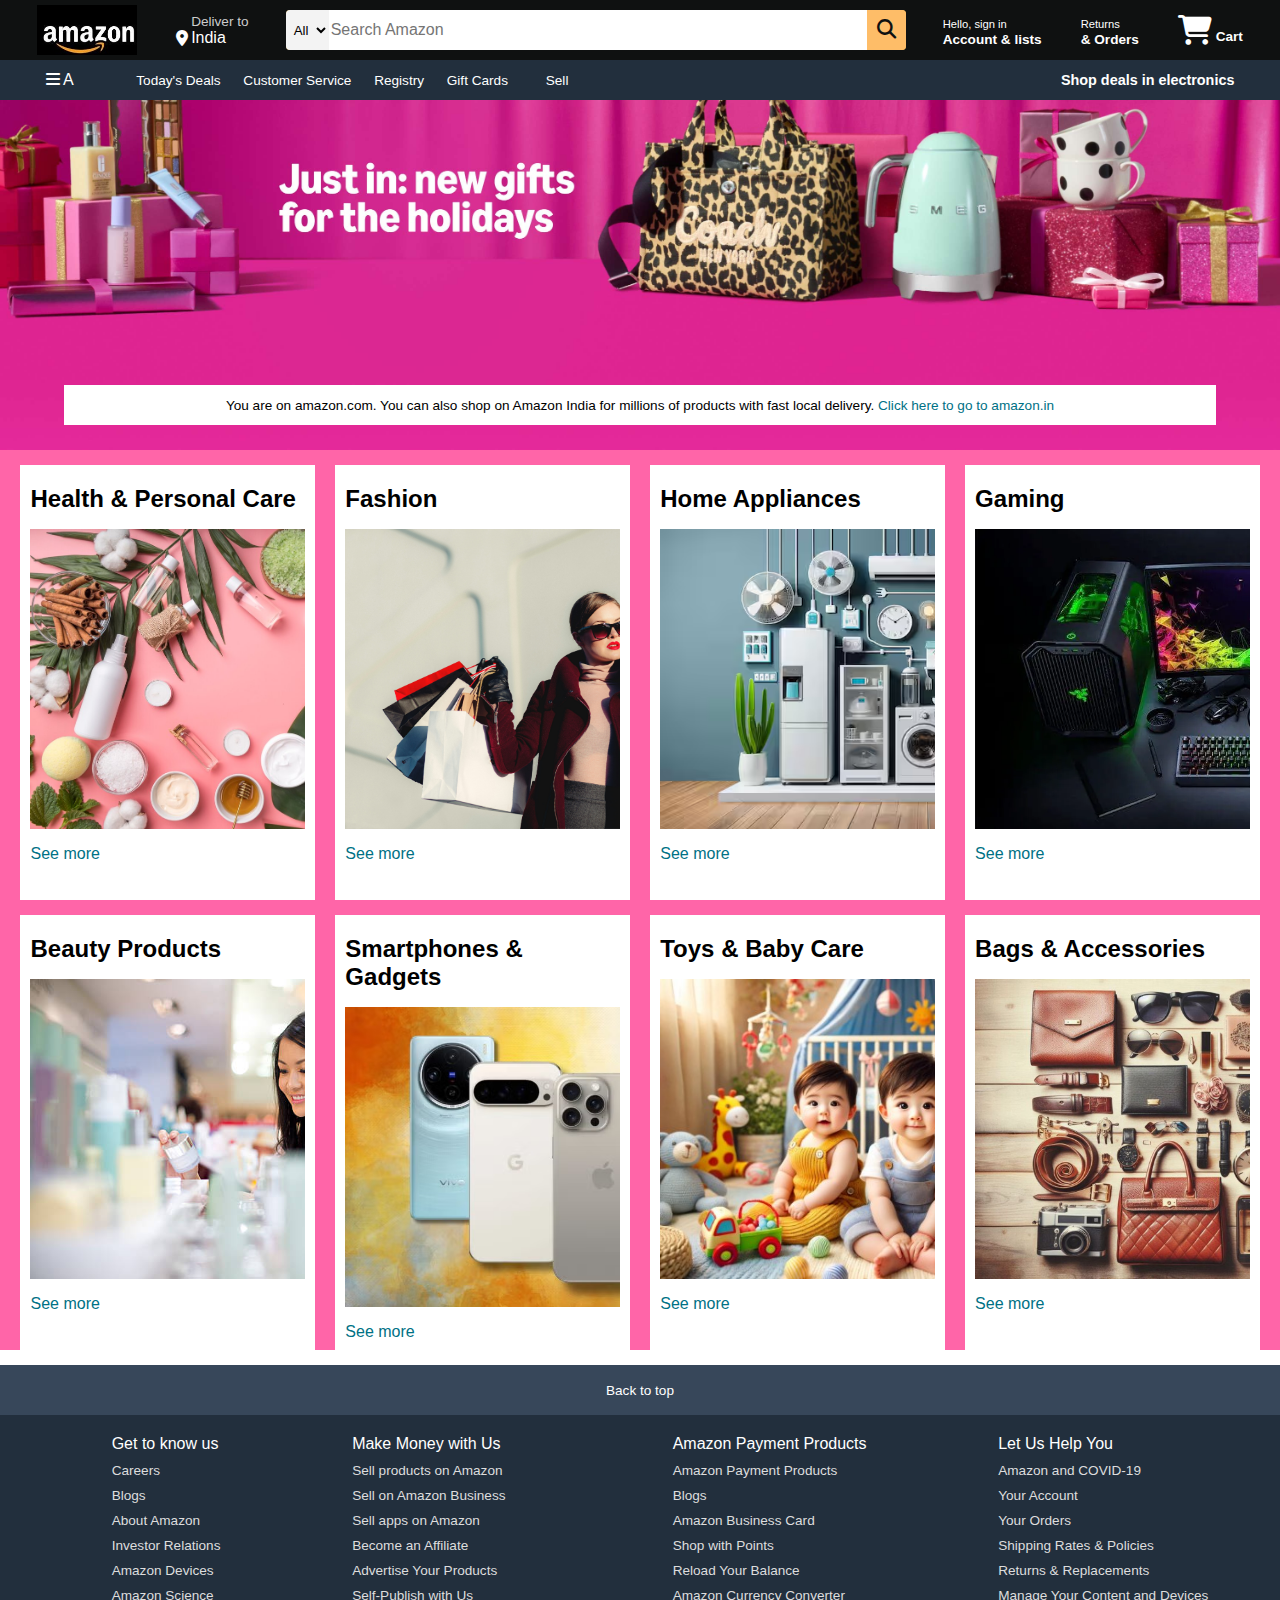
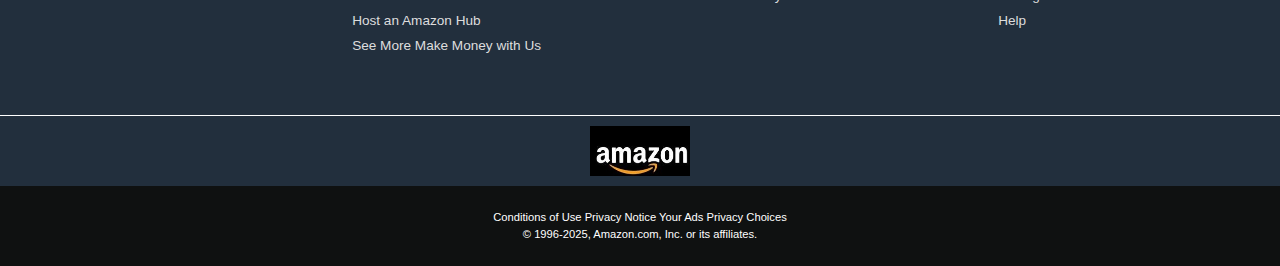
<file: AmazonProject/index.html>
<!DOCTYPE html>
<html lang="en">
<head>
    <meta charset="UTF-8">
    <meta name="viewport" content="width=device-width, initial-scale=1.0">
    <title>Amazon</title>
    <link rel="stylesheet" href="https://cdnjs.cloudflare.com/ajax/libs/font-awesome/6.7.2/css/all.min.css" integrity="sha512-Evv84Mr4kqVGRNSgIGL/F/aIDqQb7xQ2vcrdIwxfjThSH8CSR7PBEakCr51Ck+w+/U6swU2Im1vVX0SVk9ABhg==" crossorigin="anonymous" referrerpolicy="no-referrer" />
    <link rel="stylesheet" href="style.css">
</head>
<body>
    <header>
        <div class="navbar">
            <div class="nav-logo border">
                <div class="logo"></div>
            </div>

            <div class="nav-address border">
                <p class="add-first">Deliver to</p>
                <div class="add-icon">
                    <i class="fa-solid fa-location-dot"></i>
                    <p class="add-second">India</p>
                </div>
            </div>

            <div class="nav-search">
                <select class="search-select">
                    <option>All</option>
                </select>
                <input placeholder="Search Amazon" class="search-input">
                <div class="search-icon">
                    <i class="fa-solid fa-magnifying-glass"></i>
                </div>
            </div>
            <div class="nav-signin border">
                <p><span>Hello, sign in</span></p>
                <p class="nav-second">Account & lists</p>
            </div>
            <div class="nav-return border">
                <p><span>Returns</span></p>
                <p class="nav-second">& Orders</p>
            </div>

            <div class="nav-cart border">
                <i class="fa-solid fa-cart-shopping"></i>
                Cart
            </div>
        </div>
        
        <div class="pannel">
            <div class="pannel-all border">
                <i class="fa-solid fa-bars"></i>
                A
            </div>
            <div class="pannel-options">
                <p class="border">Today's Deals</p>
                <p class="border">Customer Service</p>
                <p class="border">Registry</p>
                <p class="border">Gift Cards<p>
                <p class="border">Sell</p>
            </div>
            <div class="pannel-deals border">
                Shop deals in electronics
            </div>
        </div>
    </header>
    <div class="hero-section">
        <div class="hero-msg">
            <p>You are on amazon.com. You can also shop on Amazon India for millions of products with fast local delivery. <a>Click here to go to amazon.in</a></p>
        </div>
    </div>

    <div class="shop-section">
        <div class="box1 box">
            <div class="box-content">
                <h2>Health & Personal Care</h2>
                <div class="box-img" style="background-image: url('box1_image.jpg');"></div>
                <p>See more</p>
            </div>
        </div>
        <div class="box2 box">
            <div class="box-content">
                <h2>Fashion</h2>
                <div class="box-img" style="background-image: url('box2_image.jpg');"></div>
                <p>See more</p>
            </div>
        </div>
        <div class="box3 box">
            <div class="box-content">
                 <h2>Home Appliances</h2>
                 <div class="box-img" style="background-image: url('box3_image.avif');"></div>
                 <p>See more</p>
            </div>
        </div>
        <div class="box4 box">
            <div class="box-content">
                <h2>Gaming</h2>
                <div class="box-img" style="background-image: url('box4_image.webp');"></div>
                <p>See more</p>
           </div>    
        </div>
        <div class="box5 box">
            <div class="box-content">
                <h2>Beauty Products</h2>
                <div class="box-img" style="background-image: url('box5_image.jpg');"></div>
                <p>See more</p>
            </div>
        </div>
        <div class="box6 box">
            <div class="box-content">
                <h2>Smartphones & Gadgets</h2>
                <div class="box-img" style="background-image: url('box6_image.avif');"></div>
                <p>See more</p>
            </div>
        </div>
        <div class="box7 box">
            <div class="box-content">
                 <h2>Toys & Baby Care</h2>
                 <div class="box-img" style="background-image: url('box7_image.jpg');"></div>
                 <p>See more</p>
            </div>
        </div>
        <div class="box8 box">
            <div class="box-content">
                <h2>Bags & Accessories</h2>
                <div class="box-img" style="background-image: url('box8_image.jpg');"></div>
                <p>See more</p>
           </div>    
        </div>
    </div>

    <!-- Footer -->

    <footer>
        <div class="foot-pannel1">
            Back to top
        </div>

        <div class="foot-pannel2">
            <ul>
                <p>Get to know us</p>
                <a>Careers</a>
                <a>Blogs</a>
                <a>About Amazon</a>
                <a>Investor Relations</a>
                <a>Amazon Devices</a>
                <a>Amazon Science</a>
            </ul>
            <ul>
                <p>Make Money with Us</p>
                <a>Sell products on Amazon</a>
                <a>Sell on Amazon Business</a>
                <a>Sell apps on Amazon</a>
                <a>Become an Affiliate</a>
                <a>Advertise Your Products</a>
                <a>Self-Publish with Us</a>
                <a>Host an Amazon Hub</a>
                <a>See More Make Money with Us</a>
                   
            </ul>
            <ul>
                <p>Amazon Payment Products</p>
                <a> Amazon Payment Products</a>	
                <a>Blogs</a>
                <a>Amazon Business Card</a>
                <a>Shop with Points</a>
                <a>Reload Your Balance</a>
                <a>Amazon Currency Converter</a>
            </ul>
            <ul>
                <p>Let Us Help You</p>
                <a>Amazon and COVID-19</a>
                <a>Your Account</a>
                <a>Your Orders</a>
                <a>Shipping Rates & Policies</a>
                <a>Returns & Replacements</a>
                <a>Manage Your Content and Devices</a>
                <a>Help</a>
            </ul>
        </div>

        <div class="foot-pannel3">
            <div class="logo"></div>
        </div>

        <div class="foot-pannel4">
            <div class="pages">
                <a>Conditions of Use</a>
                <a>Privacy Notice</a>
                <a>Your Ads Privacy Choices</a>
            </div>
            <div class="copyright">
                © 1996-2025, Amazon.com, Inc. or its affiliates.
            </div>
        </div>
    </footer>
</body>
</html>
</file>
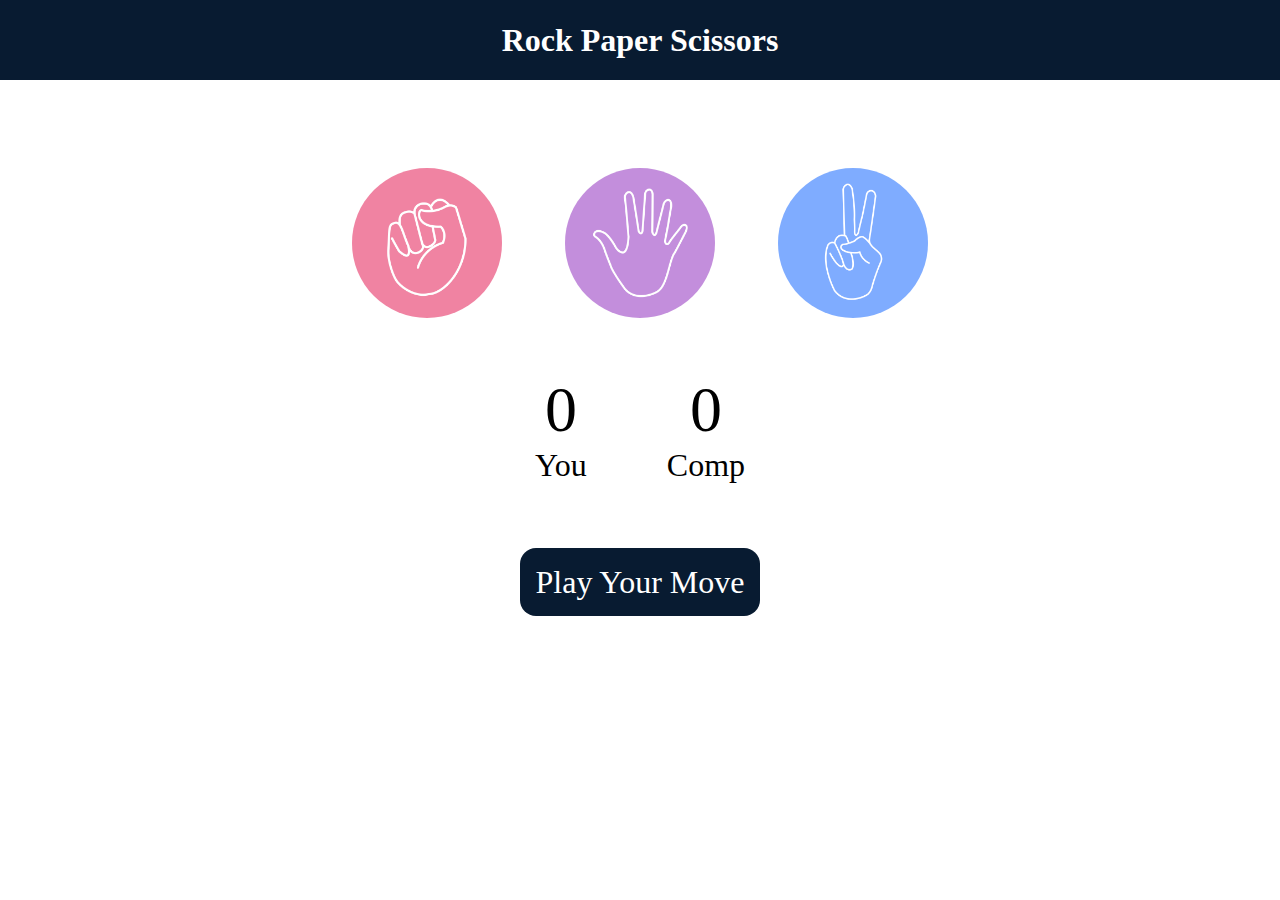
<file: RockPaperScissor Game/index.html>
<!DOCTYPE html>
<html lang="en">
<head>
    <meta charset="UTF-8">
    <meta name="viewport" content="width=device-width, initial-scale=1.0">
    <title>Rock Paper Scissors Game</title>
    <link rel="stylesheet" href="style.css"/>
</head>
<body>
    <h1>
        Rock Paper Scissors
    </h1>
    <div class="choices"> 
        <div class="choice" id="rock">
            <img src="rock_img.png">
        </div>
        <div class="choice" id="paper">
            <img src="paper_img.png">
        </div>
        <div class="choice" id="scissors">
            <img src="scissors_img.png">
        </div>
    </div>

    <div class="score-board">
         <div class="score">
            <p id="user-score">0</p>
            <p>You</p>
         </div>
         <div class="score">
            <p id="comp-score">0</p>
            <p>Comp</p>
         </div>
    </div>

    <div class="msg-container">
        <p id="msg">Play Your Move</p>
    </div>
</body>
<script src="game.js"></script>
</html>
</file>
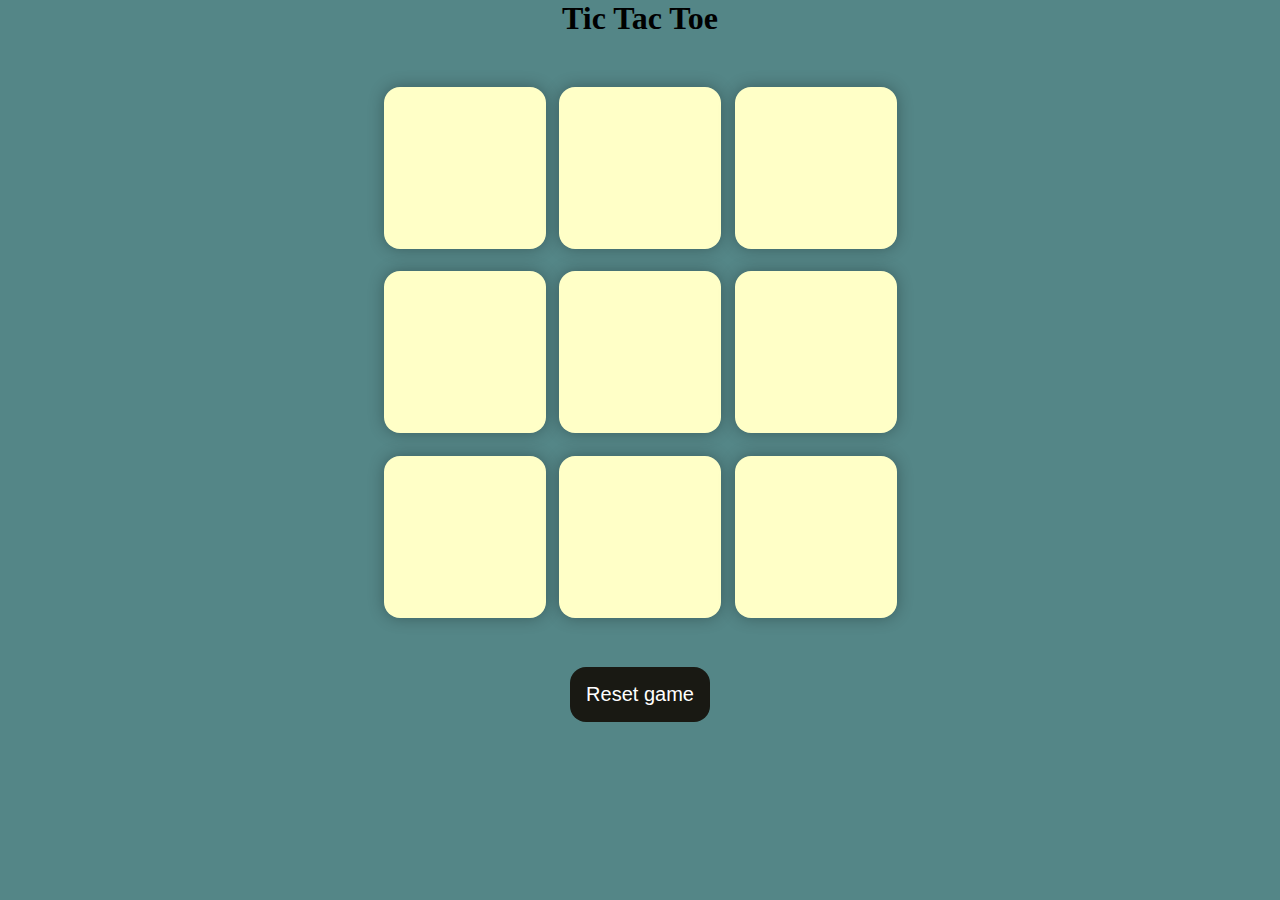
<file: TicTacToe Game/index.html>
<!DOCTYPE html>
<html lang="en">
<head>
    <meta charset="UTF-8">
    <meta name="viewport" content="width=device-width, initial-scale=1.0">
    <title>tictactoe</title>
    <link rel="stylesheet" href="style.css">
</head>
<body>
    <div class="msg-container hide">
        <p id="msg">Winner</p>
        <button id="new-btn">Start New Game</button>
    </div>
    <main>
        <h1>Tic Tac Toe</h1>
        <div class="container">
            <div class="game">
                <button class="box"></button>
                <button class="box"></button>
                <button class="box"></button>
                <button class="box"></button>
                <button class="box"></button>
                <button class="box"></button>
                <button class="box"></button>
                <button class="box"></button>
                <button class="box"></button>
            </div>
        </div>
        <button id="reset-btn">Reset game</button>
    </main>
    
</body>
<script src="game.js"></script>
</html>
</file>
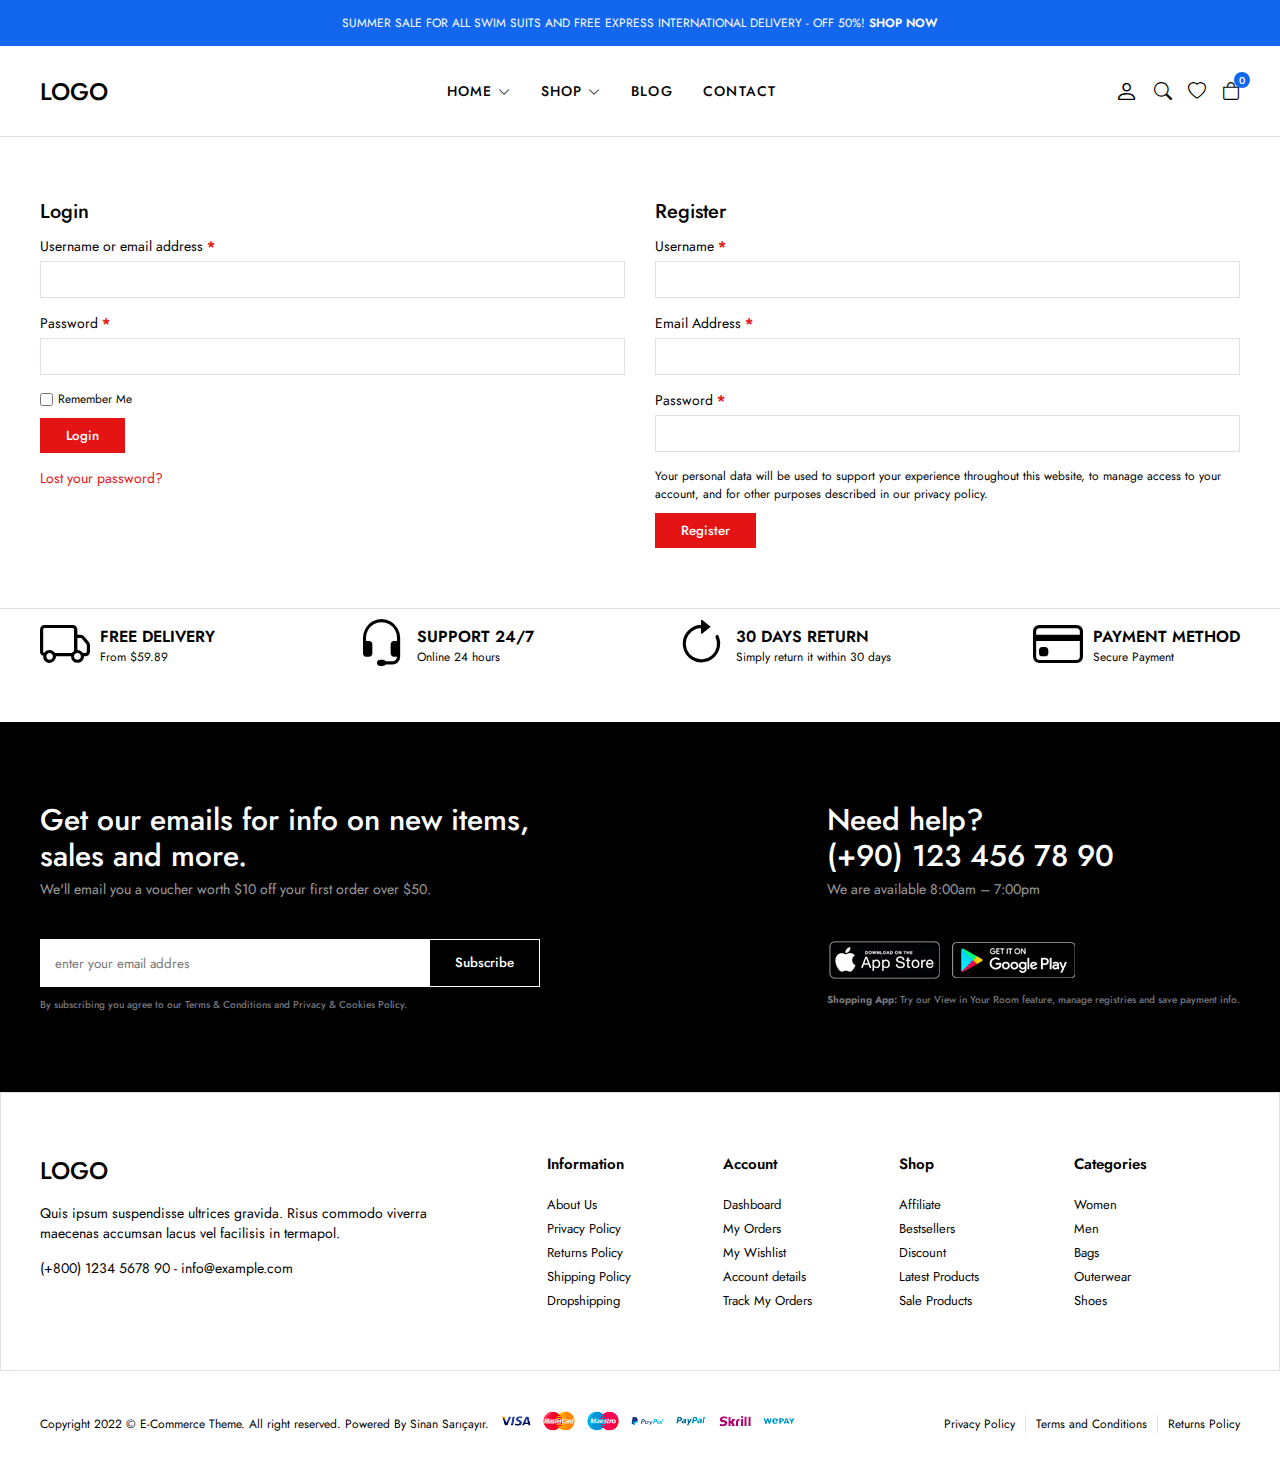
<file: e-commerce-project/account.html>
<!DOCTYPE html>
<html lang="en">

<head>
  <meta charset="UTF-8" />
  <meta http-equiv="X-UA-Compatible" content="IE=edge" />
  <meta name="viewport" content="width=device-width, initial-scale=1.0" />
  <!-- !bootstrap icon -->
  <link rel="stylesheet" href="https://cdn.jsdelivr.net/npm/bootstrap-icons@1.10.2/font/bootstrap-icons.css" />
  <link rel="stylesheet" href="css/main.css" />
  <title>E-Commerce | Account</title>
</head>

<body>
  <!-- ! header start -->
  <header>
    <div class="global-notification">
      <div class="container">
        <p>
          SUMMER SALE FOR ALL SWIM SUITS AND FREE EXPRESS INTERNATIONAL
          DELIVERY - OFF 50%! <a href="shop.html">SHOP NOW</a>
        </p>
      </div>
    </div>
    <div class="header-row">
      <div class="container">
        <div class="header-wrapper">
          <div class="header-mobile">
            <i class="bi bi-list" id="btn-menu"></i>
          </div>
          <div class="header-left">
            <a href="/" class="logo">LOGO</a>
          </div>
          <div class="header-center" id="sidebar">
            <nav class="navigation">
              <ul class="menu-list">
                <li class="menu-list-item">
                  <a href="/" class="menu-link">Home
                    <i class="bi bi-chevron-down"></i>
                  </a>
                  <div class="menu-dropdown-wrapper">
                    <ul class="menu-dropdown-content">
                      <li><a href="#">Home Clean</a></li>
                      <li><a href="#">Home Collection</a></li>
                      <li><a href="#">Home Minimal</a></li>
                      <li><a href="#">Home Modern</a></li>
                      <li><a href="#">Home Parallax</a></li>
                      <li><a href="#">Home Strong</a></li>
                      <li><a href="#">Home Style</a></li>
                      <li><a href="#">Home Unique</a></li>
                      <li><a href="#">Home RTL</a></li>
                    </ul>
                  </div>
                </li>
                <li class="menu-list-item megamenu-wrapper">
                  <a href="shop.html" class="menu-link">Shop
                    <i class="bi bi-chevron-down"></i>
                  </a>
                  <div class="menu-dropdown-wrapper">
                    <div class="menu-dropdown-megamenu">
                      <div class="megamenu-links">
                        <div class="megamenu-products">
                          <h3 class="megamenu-product-title">Shop Style</h3>
                          <ul class="megamenu-menu-list">
                            <li><a href="#">Shop Standart</a></li>
                            <li><a href="#">Shop Full</a></li>
                            <li><a href="#">Shop Only Categories</a></li>
                            <li><a href="#">Shop Image Categories</a></li>
                            <li><a href="#">Shop Sub Categories</a></li>
                            <li><a href="#">Shop List</a></li>
                            <li><a href="#">Hover Style 1</a></li>
                            <li><a href="#">Hover Style 2</a></li>
                            <li><a href="#">Hover Style 3</a></li>
                          </ul>
                        </div>
                        <div class="megamenu-products">
                          <h3 class="megamenu-product-title">
                            Filter Layout
                          </h3>
                          <ul class="megamenu-menu-list">
                            <li><a href="#">Sidebar</a></li>
                            <li><a href="#">Filter Side Out</a></li>
                            <li><a href="#">Filter Dropdown</a></li>
                            <li><a href="#">Filter Drawer</a></li>
                          </ul>
                        </div>
                        <div class="megamenu-products">
                          <h3 class="megamenu-product-title">Shop Loader</h3>
                          <ul class="megamenu-menu-list">
                            <li><a href="#">Shop Pagination</a></li>
                            <li><a href="#">Shop Infinity</a></li>
                            <li><a href="#">Shop Load More</a></li>
                            <li><a href="#">Cart Modal</a></li>
                            <li><a href="#">Cart Drawer</a></li>
                            <li><a href="#">Cart Page</a></li>
                          </ul>
                        </div>
                      </div>
                      <div class="megamenu-single">
                        <a href="#">
                          <img src="img/mega-menu.jpg" alt="" />
                        </a>
                        <h3 class="megamenu-single-title">
                          JOIN THE LAYERING GANG
                        </h3>
                        <h4 class="megamenu-single-subtitle">
                          Suspendisse faucibus nunc et pellentesque
                        </h4>
                        <a href="#" class="megamenu-single-button btn btn-sm">Shop Now</a>
                      </div>
                    </div>
                  </div>
                </li>
                <li class="menu-list-item">
                  <a href="blog.html" class="menu-link">Blog
                  </a>
                </li>
                <li class="menu-list-item">
                  <a href="contact.html" class="menu-link">Contact</a>
                </li>
              </ul>
            </nav>
            <i class="bi-x-circle" id="close-sidebar"></i>
          </div>
          <div class="header-right">
            <div class="header-right-links">
              <a href="account.html">
                <i class="bi bi-person"></i>
              </a>
              <button class="search-button">
                <i class="bi bi-search"></i>
              </button>
              <a href="#">
                <i class="bi bi-heart"></i>
              </a>
              <div class="header-cart">
                <a href="cart.html" class="header-cart-link">
                  <i class="bi bi-bag"></i>
                  <span class="header-cart-count">0</span>
                </a>
              </div>
            </div>
          </div>
        </div>
      </div>
    </div>
  </header>
  <!-- ! header end -->

  <!-- ! modal search start -->
  <div class="modal-search">
    <div class="modal-wrapper">
      <h3 class="modal-title">Search for products</h3>
      <p class="modal-text">
        Start typing to see products you are looking for.
      </p>
      <div class="search">
        <input type="text" placeholder="Search a product" />
        <button><i class="bi bi-search"></i></button>
      </div>
      </form>
      <div class="search-result">
        <div class="search-heading">
          <h3>RESULT FROM PRODUCT</h3>
        </div>
        <div class="results">

        </div>
      </div>
      <i class="bi bi-x-circle" id="close-modal-search"></i>
    </div>
  </div>
  <!-- ! modal search end -->


  <!-- ! account start -->
  <section class="account-page">
    <div class="container">
      <div class="account-wrapper">
        <div class="account-column">
          <h2>Login</h2>
          <form>
            <div>
              <label>
                <span>Username or email address <span class="required">*</span></span>
                <input type="text">
              </label>
            </div>
            <div>
              <label>
                <span>Password <span class="required">*</span></span>
                <input type="password">
              </label>
            </div>
            <p class="remember">
              <label>
                <input type="checkbox">
                <span>Remember Me</span>
              </label>
              <button class="btn btn-sm">Login</button>
            </p>
            <a href="#" class="form-link">Lost your password?</a>
          </form>
        </div>
        <div class="account-column">
          <h2>Register</h2>
          <form>
            <div>
              <label>
                <span>Username <span class="required">*</span></span>
                <input type="text">
              </label>
            </div>
            <div>
              <label>
                <span>Email Address <span class="required">*</span></span>
                <input type="email">
              </label>
            </div>
            <div>
              <label>
                <span>Password <span class="required">*</span></span>
                <input type="password">
              </label>
            </div>
            <div class="privacy-policy-text remember">
              <p>
                Your personal data will be used to support your experience throughout this website, to manage access to
                your account, and for other purposes described in our <a href="#">privacy policy</a>.
              </p>
              <button class="btn btn-sm">Register</button>
            </div>
          </form>
        </div>
      </div>
    </div>
  </section>
  <!-- ! account end -->

  <!-- ! policy start -->
  <section class="policy">
    <div class="container">
      <ul class="policy-list">
        <li class="policy-item">
          <i class="bi bi-truck"></i>
          <div class="policy-texts">
            <strong>FREE DELIVERY</strong>
            <span>From $59.89</span>
          </div>
        </li>
        <li class="policy-item">
          <i class="bi bi-headset"></i>
          <div class="policy-texts">
            <strong>SUPPORT 24/7</strong>
            <span>Online 24 hours</span>
          </div>
        </li>
        <li class="policy-item">
          <i class="bi bi-arrow-clockwise"></i>
          <div class="policy-texts">
            <strong>30 DAYS RETURN</strong>
            <span>Simply return it within 30 days</span>
          </div>
        </li>
        <li class="policy-item">
          <i class="bi bi-credit-card"></i>
          <div class="policy-texts">
            <strong>PAYMENT METHOD</strong>
            <span>Secure Payment</span>
          </div>
        </li>
      </ul>
    </div>
  </section>
  <!-- ! policy end -->

  <!-- ! footer start -->
  <section class="footer">
    <div class="subscribe-contact-row">
      <div class="container">
        <div class="subscribe-contact-wrapper">
          <div class="subscribe-wrapper">
            <div class="footer-subscribe">
              <div class="footer-subscribe-top">
                <h3 class="subscribe-title">
                  Get our emails for info on new items, sales and more.
                </h3>
                <p class="subscribe-desc">
                  We'll email you a voucher worth $10 off your first order
                  over $50.
                </p>
              </div>
              <div class="footer-subscribe-bottom">
                <form>
                  <input type="text" placeholder="enter your email addres" />
                  <button class="btn">Subscribe</button>
                </form>
                <p class="privacy-text">
                  By subscribing you agree to our
                  <a href="#">Terms & Conditions and Privacy & Cookies Policy.</a>
                </p>
              </div>
            </div>
          </div>
          <div class="contact-wrapper">
            <div class="footer-contact-top">
              <h3 class="contact-title">Need help? <br>
                (+90) 123 456 78 90
              </h3>
              <p class="contact-desc">We are available 8:00am – 7:00pm
              </p>
            </div>
            <div class="footer-contact-bottom">
              <div class="download-app">
                <a href="#">
                  <img src="img/footer/app-store.png" alt="">
                </a>
                <a href="#">
                  <img src="img/footer/google-play.png" alt="">
                </a>
              </div>
              <p class="privacy-text">
                <strong>Shopping App:</strong> Try our View in Your Room feature, manage registries and save payment
                info.
              </p>
            </div>
          </div>
        </div>
      </div>
    </div>
    <div class="widgets-row">
      <div class="container">
        <div class="footer-widgets">
          <div class="brand-info">
            <div class="footer-logo">
              <a href="/" class="logo">LOGO</a>
            </div>
            <div class="footer-desc">
              Quis ipsum suspendisse ultrices gravida. Risus commodo viverra maecenas accumsan lacus vel facilisis in
              termapol.
            </div>
            <div class="footer-contact">
              <p>
                <a href="tel:123456789">(+800) 1234 5678 90</a> -
                <a href="mailto:info@example.com">info@example.com</a>
              </p>
            </div>
          </div>
          <div class="widget-nav-menu">
            <h4>Information</h4>
            <ul class="menu-list">
              <li>
                <a href="#">About Us</a>
              </li>
              <li>
                <a href="#">Privacy Policy</a>
              </li>
              <li>
                <a href="#">Returns Policy</a>
              </li>
              <li>
                <a href="#">Shipping Policy</a>
              </li>
              <li>
                <a href="#">Dropshipping</a>
              </li>
            </ul>
          </div>
          <div class="widget-nav-menu">
            <h4>Account</h4>
            <ul class="menu-list">
              <li>
                <a href="#">Dashboard</a>
              </li>
              <li>
                <a href="#">My Orders</a>
              </li>
              <li>
                <a href="#">My Wishlist</a>
              </li>
              <li>
                <a href="#">Account details</a>
              </li>
              <li>
                <a href="#">Track My Orders</a>
              </li>
            </ul>
          </div>
          <div class="widget-nav-menu">
            <h4>Shop</h4>
            <ul class="menu-list">
              <li>
                <a href="#">Affiliate</a>
              </li>
              <li>
                <a href="#">Bestsellers</a>
              </li>
              <li>
                <a href="#">Discount</a>
              </li>
              <li>
                <a href="#">Latest Products</a>
              </li>
              <li>
                <a href="#">Sale Products</a>
              </li>
            </ul>
          </div>
          <div class="widget-nav-menu">
            <h4>Categories</h4>
            <ul class="menu-list">
              <li>
                <a href="#">Women</a>
              </li>
              <li>
                <a href="#">Men</a>
              </li>
              <li>
                <a href="#">Bags</a>
              </li>
              <li>
                <a href="#">Outerwear</a>
              </li>
              <li>
                <a href="#">Shoes</a>
              </li>
            </ul>
          </div>
        </div>
      </div>
    </div>
    <div class="copyright-row">
      <div class="copyright-row">
        <div class="container">
          <div class="footer-copyright">
            <div class="site-copyright">
              <p>
                Copyright 2022 © E-Commerce Theme. All right reserved.
                Powered By Sinan Sarıçayır.
              </p>
            </div>
            <a href="#">
              <img src="img/footer/cards.png" alt="">
            </a>
            <div class="footer-menu">
              <ul class="footer-menu-list">
                <li class="list-item">
                  <a href="#">Privacy Policy</a>
                </li>
                <li class="list-item">
                  <a href="#">Terms and Conditions</a>
                </li>
                <li class="list-item">
                  <a href="#">Returns Policy</a>
                </li>
              </ul>
            </div>
          </div>
        </div>
      </div>
    </div>
  </section>
  <!-- ! footer end -->

  <!-- scripts start -->
  <script src="js/main.js" type="module"></script>
  <!-- scripts end -->
</body>

</html>
</file>
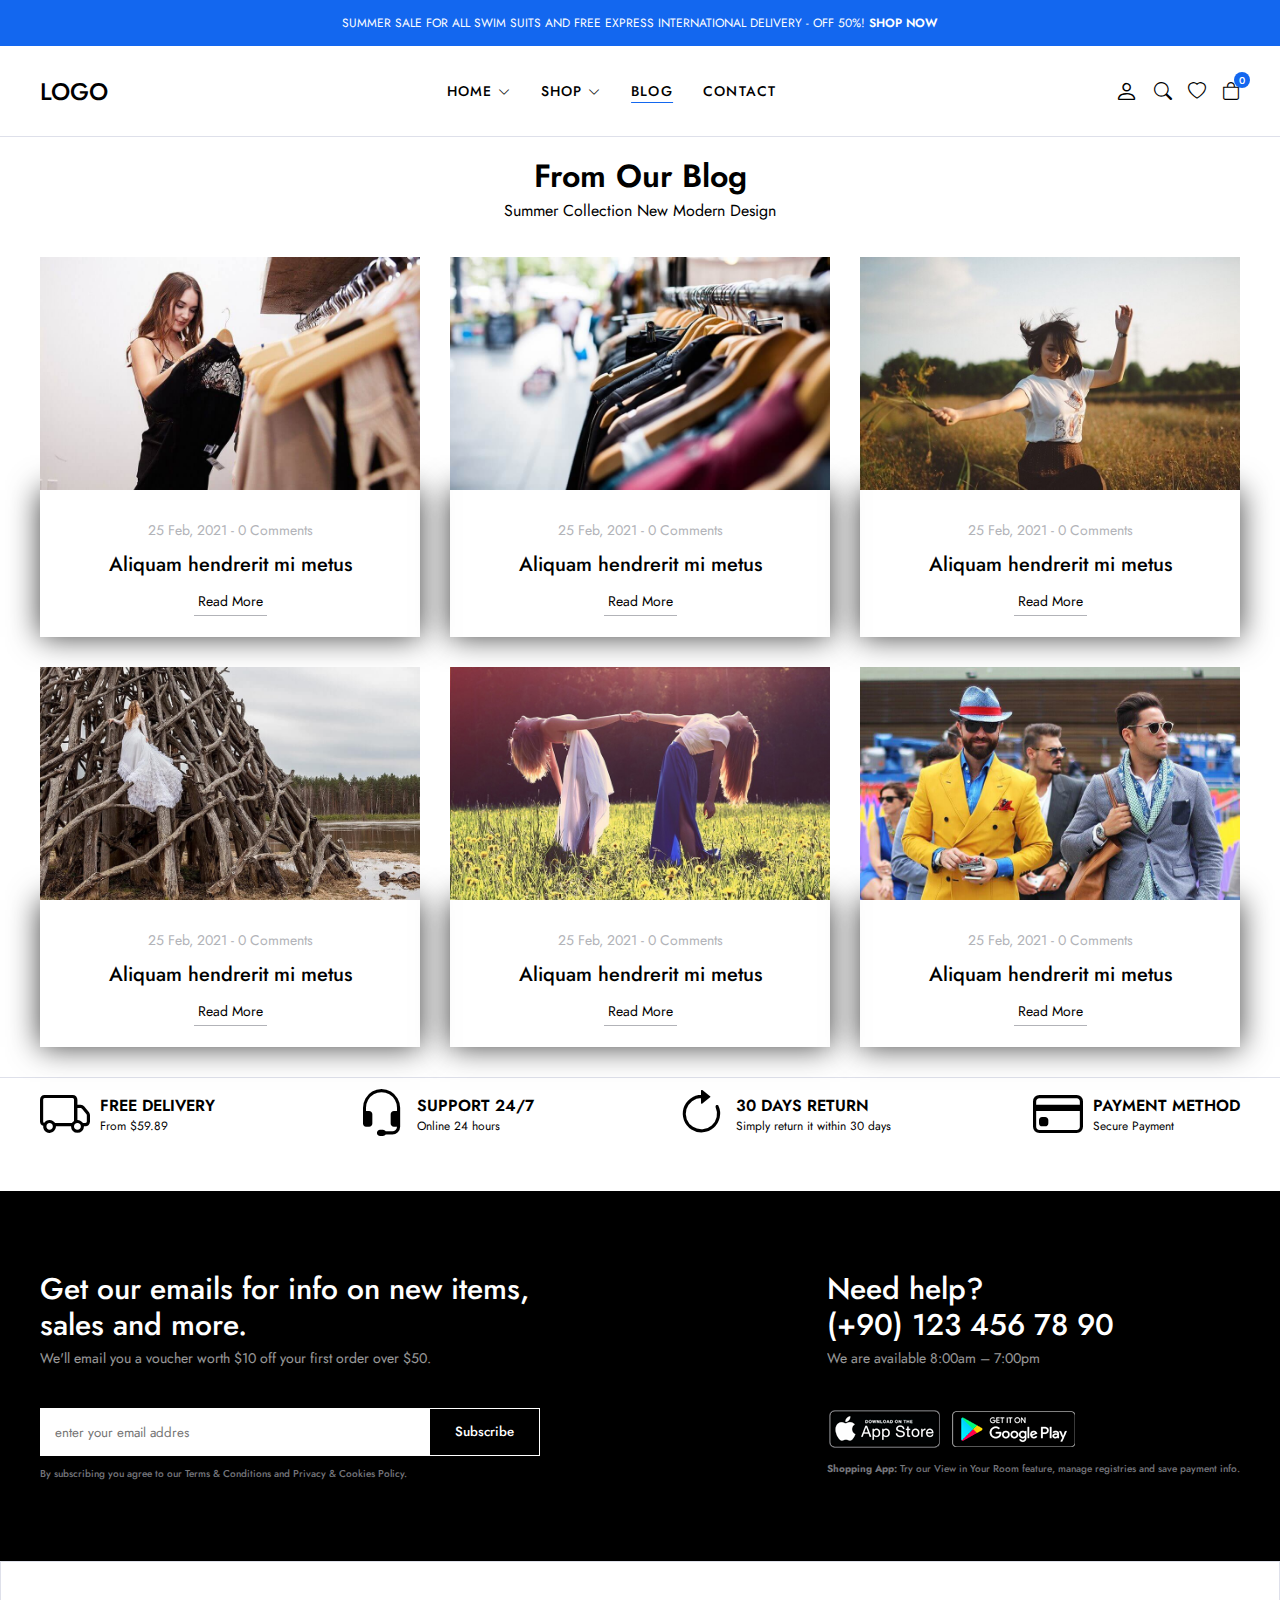
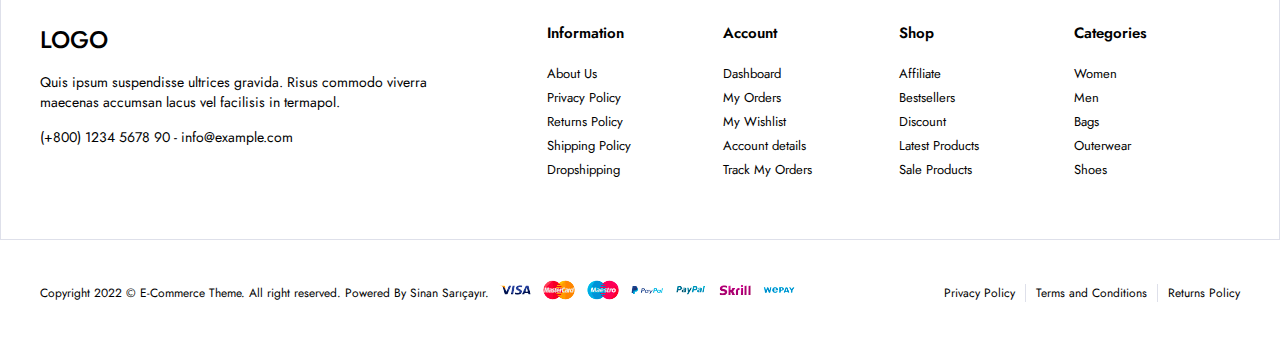
<file: e-commerce-project/blog.html>
<!DOCTYPE html>
<html lang="en">

<head>
    <meta charset="UTF-8" />
    <meta http-equiv="X-UA-Compatible" content="IE=edge" />
    <meta name="viewport" content="width=device-width, initial-scale=1.0" />
    <!-- !bootstrap icon -->
    <link rel="stylesheet" href="https://cdn.jsdelivr.net/npm/bootstrap-icons@1.10.2/font/bootstrap-icons.css" />
    <link rel="stylesheet" href="css/main.css" />
    <title>E-Commerce | Blog</title>
</head>

<body>
    <!-- ! header start -->
    <header>
        <div class="global-notification">
            <div class="container">
                <p>
                    SUMMER SALE FOR ALL SWIM SUITS AND FREE EXPRESS INTERNATIONAL
                    DELIVERY - OFF 50%! <a href="shop.html">SHOP NOW</a>
                </p>
            </div>
        </div>
        <div class="header-row">
            <div class="container">
                <div class="header-wrapper">
                    <div class="header-mobile">
                        <i class="bi bi-list" id="btn-menu"></i>
                    </div>
                    <div class="header-left">
                        <a href="/" class="logo">LOGO</a>
                    </div>
                    <div class="header-center" id="sidebar">
                        <nav class="navigation">
                            <ul class="menu-list">
                                <li class="menu-list-item">
                                    <a href="/" class="menu-link">Home
                                        <i class="bi bi-chevron-down"></i>
                                    </a>
                                    <div class="menu-dropdown-wrapper">
                                        <ul class="menu-dropdown-content">
                                            <li><a href="#">Home Clean</a></li>
                                            <li><a href="#">Home Collection</a></li>
                                            <li><a href="#">Home Minimal</a></li>
                                            <li><a href="#">Home Modern</a></li>
                                            <li><a href="#">Home Parallax</a></li>
                                            <li><a href="#">Home Strong</a></li>
                                            <li><a href="#">Home Style</a></li>
                                            <li><a href="#">Home Unique</a></li>
                                            <li><a href="#">Home RTL</a></li>
                                        </ul>
                                    </div>
                                </li>
                                <li class="menu-list-item megamenu-wrapper">
                                    <a href="shop.html" class="menu-link">Shop
                                        <i class="bi bi-chevron-down"></i>
                                    </a>
                                    <div class="menu-dropdown-wrapper">
                                        <div class="menu-dropdown-megamenu">
                                            <div class="megamenu-links">
                                                <div class="megamenu-products">
                                                    <h3 class="megamenu-product-title">Shop Style</h3>
                                                    <ul class="megamenu-menu-list">
                                                        <li><a href="#">Shop Standart</a></li>
                                                        <li><a href="#">Shop Full</a></li>
                                                        <li><a href="#">Shop Only Categories</a></li>
                                                        <li><a href="#">Shop Image Categories</a></li>
                                                        <li><a href="#">Shop Sub Categories</a></li>
                                                        <li><a href="#">Shop List</a></li>
                                                        <li><a href="#">Hover Style 1</a></li>
                                                        <li><a href="#">Hover Style 2</a></li>
                                                        <li><a href="#">Hover Style 3</a></li>
                                                    </ul>
                                                </div>
                                                <div class="megamenu-products">
                                                    <h3 class="megamenu-product-title">
                                                        Filter Layout
                                                    </h3>
                                                    <ul class="megamenu-menu-list">
                                                        <li><a href="#">Sidebar</a></li>
                                                        <li><a href="#">Filter Side Out</a></li>
                                                        <li><a href="#">Filter Dropdown</a></li>
                                                        <li><a href="#">Filter Drawer</a></li>
                                                    </ul>
                                                </div>
                                                <div class="megamenu-products">
                                                    <h3 class="megamenu-product-title">Shop Loader</h3>
                                                    <ul class="megamenu-menu-list">
                                                        <li><a href="#">Shop Pagination</a></li>
                                                        <li><a href="#">Shop Infinity</a></li>
                                                        <li><a href="#">Shop Load More</a></li>
                                                        <li><a href="#">Cart Modal</a></li>
                                                        <li><a href="#">Cart Drawer</a></li>
                                                        <li><a href="#">Cart Page</a></li>
                                                    </ul>
                                                </div>
                                            </div>
                                            <div class="megamenu-single">
                                                <a href="#">
                                                    <img src="img/mega-menu.jpg" alt="" />
                                                </a>
                                                <h3 class="megamenu-single-title">
                                                    JOIN THE LAYERING GANG
                                                </h3>
                                                <h4 class="megamenu-single-subtitle">
                                                    Suspendisse faucibus nunc et pellentesque
                                                </h4>
                                                <a href="#" class="megamenu-single-button btn btn-sm">Shop Now</a>
                                            </div>
                                        </div>
                                    </div>
                                </li>
                                <li class="menu-list-item">
                                    <a href="blog.html" class="menu-link active">Blog
                                    </a>
                                </li>
                                <li class="menu-list-item">
                                    <a href="contact.html" class="menu-link">Contact</a>
                                </li>
                            </ul>
                        </nav>
                        <i class="bi-x-circle" id="close-sidebar"></i>
                    </div>
                    <div class="header-right">
                        <div class="header-right-links">
                            <a href="account.html">
                                <i class="bi bi-person"></i>
                            </a>
                            <button class="search-button">
                                <i class="bi bi-search"></i>
                            </button>
                            <a href="#">
                                <i class="bi bi-heart"></i>
                            </a>
                            <div class="header-cart">
                                <a href="cart.html" class="header-cart-link">
                                    <i class="bi bi-bag"></i>
                                    <span class="header-cart-count">0</span>
                                </a>
                            </div>
                        </div>
                    </div>
                </div>
            </div>
        </div>
    </header>
    <!-- ! header end -->

    <!-- ! modal search start -->
    <div class="modal-search">
        <div class="modal-wrapper">
            <h3 class="modal-title">Search for products</h3>
            <p class="modal-text">
                Start typing to see products you are looking for.
            </p>
            <div class="search">
                <input type="text" placeholder="Search a product" />
                <button><i class="bi bi-search"></i></button>
            </div>
            </form>
            <div class="search-result">
                <div class="search-heading">
                    <h3>RESULT FROM PRODUCT</h3>
                </div>
                <div class="results">

                </div>
            </div>
            <i class="bi bi-x-circle" id="close-modal-search"></i>
        </div>
    </div>
    <!-- ! modal search end -->


    <!-- ! blogs start  -->
    <section class="blogs blog-page">
        <div class="container">
            <div class="section-title">
                <h2>From Our Blog</h2>
                <p>Summer Collection New Modern Design</p>
            </div>
            <ul class="blog-list">
                <li class="blog-item">
                    <a href="single-blog.html" class="blog-image">
                        <img src="img/blogs/blog1.jpg" alt="" />
                    </a>
                    <div class="blog-info">
                        <div class="blog-info-top">
                            <span>25 Feb, 2021</span>
                            -
                            <span>0 Comments</span>
                        </div>
                        <div class="blog-info-center">
                            <a href="#"> Aliquam hendrerit mi metus </a>
                        </div>
                        <div class="blog-info-bottom">
                            <a href="#">Read More</a>
                        </div>
                    </div>
                </li>
                <li class="blog-item">
                    <a href="single-blog.html" class="blog-image">
                        <img src="img/blogs/blog2.jpg" alt="" />
                    </a>
                    <div class="blog-info">
                        <div class="blog-info-top">
                            <span>25 Feb, 2021</span>
                            -
                            <span>0 Comments</span>
                        </div>
                        <div class="blog-info-center">
                            <a href="#"> Aliquam hendrerit mi metus </a>
                        </div>
                        <div class="blog-info-bottom">
                            <a href="#">Read More</a>
                        </div>
                    </div>
                </li>
                <li class="blog-item">
                    <a href="single-blog.html" class="blog-image">
                        <img src="img/blogs/blog3.jpg" alt="" />
                    </a>
                    <div class="blog-info">
                        <div class="blog-info-top">
                            <span>25 Feb, 2021</span>
                            -
                            <span>0 Comments</span>
                        </div>
                        <div class="blog-info-center">
                            <a href="#"> Aliquam hendrerit mi metus </a>
                        </div>
                        <div class="blog-info-bottom">
                            <a href="#">Read More</a>
                        </div>
                    </div>
                </li>
                <li class="blog-item">
                    <a href="single-blog.html" class="blog-image">
                        <img src="img/blogs/blog4.jpg" alt="" />
                    </a>
                    <div class="blog-info">
                        <div class="blog-info-top">
                            <span>25 Feb, 2021</span>
                            -
                            <span>0 Comments</span>
                        </div>
                        <div class="blog-info-center">
                            <a href="#"> Aliquam hendrerit mi metus </a>
                        </div>
                        <div class="blog-info-bottom">
                            <a href="#">Read More</a>
                        </div>
                    </div>
                </li>
                <li class="blog-item">
                    <a href="single-blog.html" class="blog-image">
                        <img src="img/blogs/blog5.jpg" alt="" />
                    </a>
                    <div class="blog-info">
                        <div class="blog-info-top">
                            <span>25 Feb, 2021</span>
                            -
                            <span>0 Comments</span>
                        </div>
                        <div class="blog-info-center">
                            <a href="#"> Aliquam hendrerit mi metus </a>
                        </div>
                        <div class="blog-info-bottom">
                            <a href="#">Read More</a>
                        </div>
                    </div>
                </li>
                <li class="blog-item">
                    <a href="single-blog.html" class="blog-image">
                        <img src="img/blogs/blog6.jpg" alt="" />
                    </a>
                    <div class="blog-info">
                        <div class="blog-info-top">
                            <span>25 Feb, 2021</span>
                            -
                            <span>0 Comments</span>
                        </div>
                        <div class="blog-info-center">
                            <a href="#"> Aliquam hendrerit mi metus </a>
                        </div>
                        <div class="blog-info-bottom">
                            <a href="#">Read More</a>
                        </div>
                    </div>
                </li>
            </ul>
        </div>
    </section>
    <!-- ! blogs end -->

    <!-- ! policy start -->
    <section class="policy">
        <div class="container">
            <ul class="policy-list">
                <li class="policy-item">
                    <i class="bi bi-truck"></i>
                    <div class="policy-texts">
                        <strong>FREE DELIVERY</strong>
                        <span>From $59.89</span>
                    </div>
                </li>
                <li class="policy-item">
                    <i class="bi bi-headset"></i>
                    <div class="policy-texts">
                        <strong>SUPPORT 24/7</strong>
                        <span>Online 24 hours</span>
                    </div>
                </li>
                <li class="policy-item">
                    <i class="bi bi-arrow-clockwise"></i>
                    <div class="policy-texts">
                        <strong>30 DAYS RETURN</strong>
                        <span>Simply return it within 30 days</span>
                    </div>
                </li>
                <li class="policy-item">
                    <i class="bi bi-credit-card"></i>
                    <div class="policy-texts">
                        <strong>PAYMENT METHOD</strong>
                        <span>Secure Payment</span>
                    </div>
                </li>
            </ul>
        </div>
    </section>
    <!-- ! policy end -->

    <!-- ! footer start -->
    <section class="footer">
        <div class="subscribe-contact-row">
            <div class="container">
                <div class="subscribe-contact-wrapper">
                    <div class="subscribe-wrapper">
                        <div class="footer-subscribe">
                            <div class="footer-subscribe-top">
                                <h3 class="subscribe-title">
                                    Get our emails for info on new items, sales and more.
                                </h3>
                                <p class="subscribe-desc">
                                    We'll email you a voucher worth $10 off your first order
                                    over $50.
                                </p>
                            </div>
                            <div class="footer-subscribe-bottom">
                                <form>
                                    <input type="text" placeholder="enter your email addres" />
                                    <button class="btn">Subscribe</button>
                                </form>
                                <p class="privacy-text">
                                    By subscribing you agree to our
                                    <a href="#">Terms & Conditions and Privacy & Cookies Policy.</a>
                                </p>
                            </div>
                        </div>
                    </div>
                    <div class="contact-wrapper">
                        <div class="footer-contact-top">
                            <h3 class="contact-title">Need help? <br>
                                (+90) 123 456 78 90
                            </h3>
                            <p class="contact-desc">We are available 8:00am – 7:00pm
                            </p>
                        </div>
                        <div class="footer-contact-bottom">
                            <div class="download-app">
                                <a href="#">
                                    <img src="img/footer/app-store.png" alt="">
                                </a>
                                <a href="#">
                                    <img src="img/footer/google-play.png" alt="">
                                </a>
                            </div>
                            <p class="privacy-text">
                                <strong>Shopping App:</strong> Try our View in Your Room feature, manage registries and
                                save payment
                                info.
                            </p>
                        </div>
                    </div>
                </div>
            </div>
        </div>
        <div class="widgets-row">
            <div class="container">
                <div class="footer-widgets">
                    <div class="brand-info">
                        <div class="footer-logo">
                            <a href="/" class="logo">LOGO</a>
                        </div>
                        <div class="footer-desc">
                            Quis ipsum suspendisse ultrices gravida. Risus commodo viverra maecenas accumsan lacus vel
                            facilisis in
                            termapol.
                        </div>
                        <div class="footer-contact">
                            <p>
                                <a href="tel:123456789">(+800) 1234 5678 90</a> -
                                <a href="mailto:info@example.com">info@example.com</a>
                            </p>
                        </div>
                    </div>
                    <div class="widget-nav-menu">
                        <h4>Information</h4>
                        <ul class="menu-list">
                            <li>
                                <a href="#">About Us</a>
                            </li>
                            <li>
                                <a href="#">Privacy Policy</a>
                            </li>
                            <li>
                                <a href="#">Returns Policy</a>
                            </li>
                            <li>
                                <a href="#">Shipping Policy</a>
                            </li>
                            <li>
                                <a href="#">Dropshipping</a>
                            </li>
                        </ul>
                    </div>
                    <div class="widget-nav-menu">
                        <h4>Account</h4>
                        <ul class="menu-list">
                            <li>
                                <a href="#">Dashboard</a>
                            </li>
                            <li>
                                <a href="#">My Orders</a>
                            </li>
                            <li>
                                <a href="#">My Wishlist</a>
                            </li>
                            <li>
                                <a href="#">Account details</a>
                            </li>
                            <li>
                                <a href="#">Track My Orders</a>
                            </li>
                        </ul>
                    </div>
                    <div class="widget-nav-menu">
                        <h4>Shop</h4>
                        <ul class="menu-list">
                            <li>
                                <a href="#">Affiliate</a>
                            </li>
                            <li>
                                <a href="#">Bestsellers</a>
                            </li>
                            <li>
                                <a href="#">Discount</a>
                            </li>
                            <li>
                                <a href="#">Latest Products</a>
                            </li>
                            <li>
                                <a href="#">Sale Products</a>
                            </li>
                        </ul>
                    </div>
                    <div class="widget-nav-menu">
                        <h4>Categories</h4>
                        <ul class="menu-list">
                            <li>
                                <a href="#">Women</a>
                            </li>
                            <li>
                                <a href="#">Men</a>
                            </li>
                            <li>
                                <a href="#">Bags</a>
                            </li>
                            <li>
                                <a href="#">Outerwear</a>
                            </li>
                            <li>
                                <a href="#">Shoes</a>
                            </li>
                        </ul>
                    </div>
                </div>
            </div>
        </div>
        <div class="copyright-row">
            <div class="copyright-row">
                <div class="container">
                    <div class="footer-copyright">
                        <div class="site-copyright">
                            <p>
                                Copyright 2022 © E-Commerce Theme. All right reserved.
                                Powered By Sinan Sarıçayır.
                            </p>
                        </div>
                        <a href="#">
                            <img src="img/footer/cards.png" alt="">
                        </a>
                        <div class="footer-menu">
                            <ul class="footer-menu-list">
                                <li class="list-item">
                                    <a href="#">Privacy Policy</a>
                                </li>
                                <li class="list-item">
                                    <a href="#">Terms and Conditions</a>
                                </li>
                                <li class="list-item">
                                    <a href="#">Returns Policy</a>
                                </li>
                            </ul>
                        </div>
                    </div>
                </div>
            </div>
        </div>
    </section>
    <!-- ! footer end -->

    <!-- scripts start -->
    <script src="js/main.js" type="module"></script>
    <!-- scripts end -->
</body>

</html>
</file>
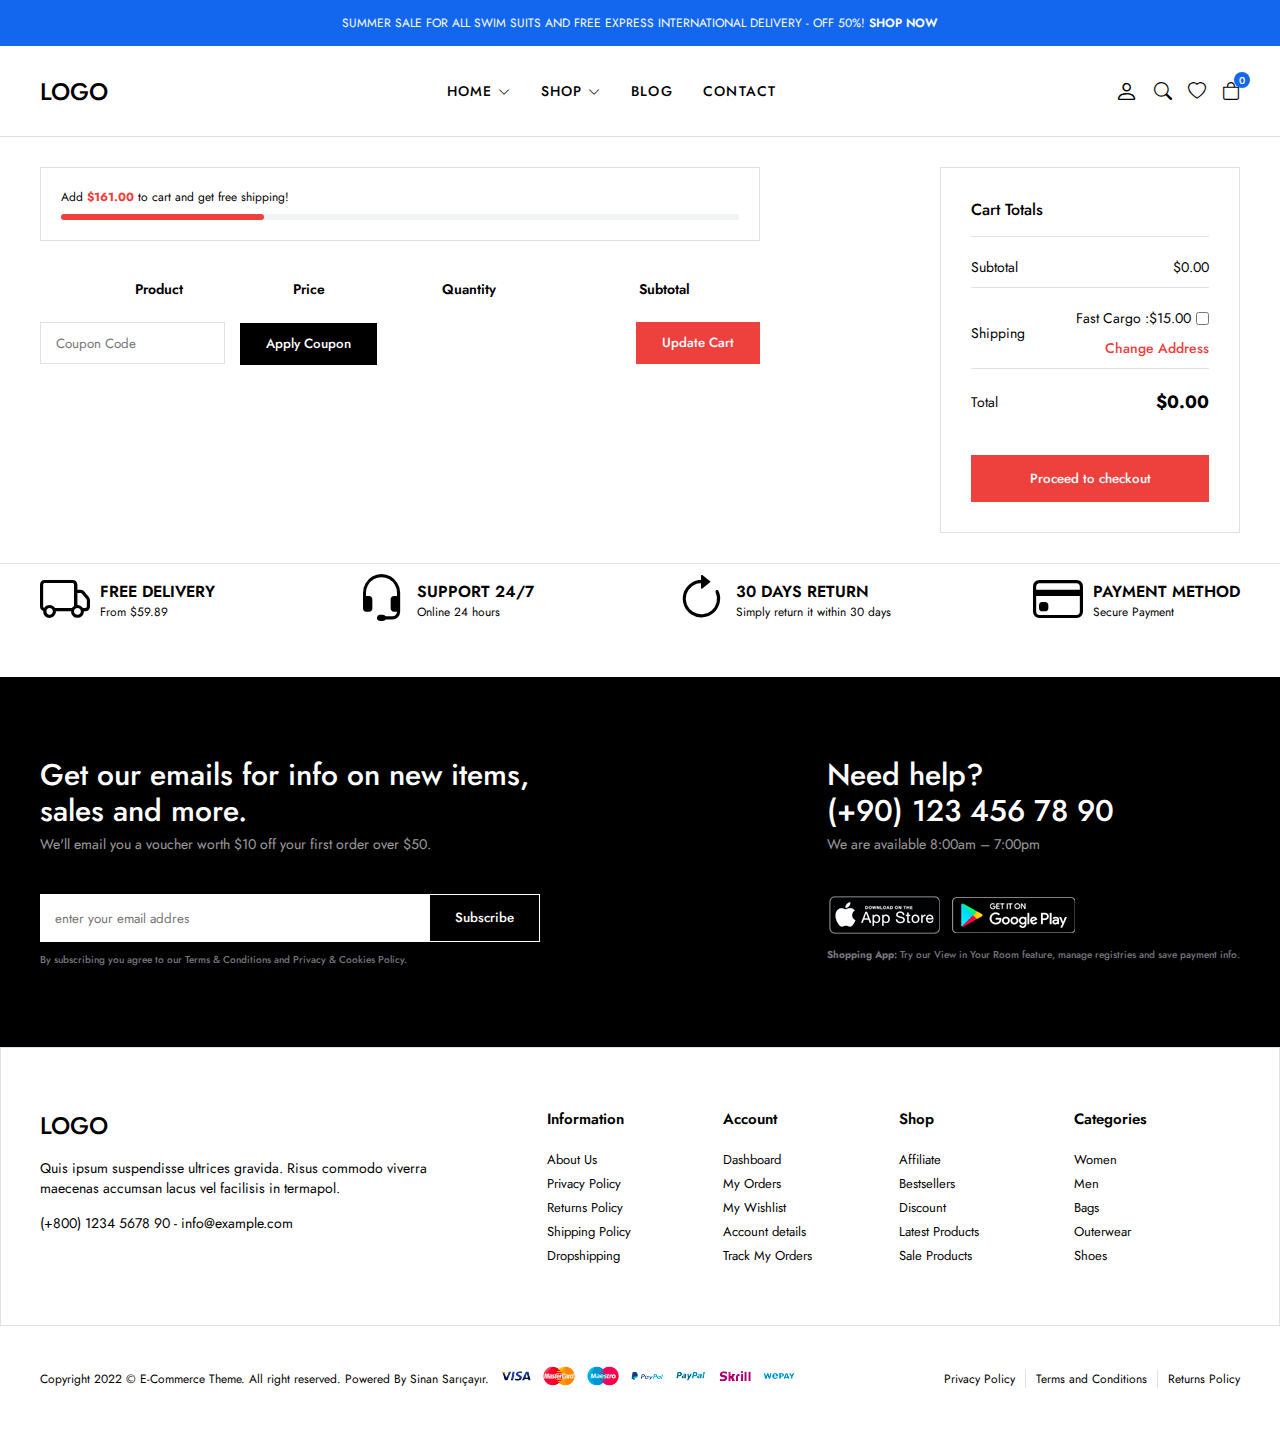
<file: e-commerce-project/cart.html>
<!DOCTYPE html>
<html lang="en">

<head>
    <meta charset="UTF-8" />
    <meta http-equiv="X-UA-Compatible" content="IE=edge" />
    <meta name="viewport" content="width=device-width, initial-scale=1.0" />
    <!-- !bootstrap icon -->
    <link rel="stylesheet" href="https://cdn.jsdelivr.net/npm/bootstrap-icons@1.10.2/font/bootstrap-icons.css" />
    <link rel="stylesheet" href="css/main.css" />
    <title>E-Commerce | Cart</title>
</head>

<body>
    <!-- ! header start -->
    <header>
        <div class="global-notification">
            <div class="container">
                <p>
                    SUMMER SALE FOR ALL SWIM SUITS AND FREE EXPRESS INTERNATIONAL
                    DELIVERY - OFF 50%! <a href="shop.html">SHOP NOW</a>
                </p>
            </div>
        </div>
        <div class="header-row">
            <div class="container">
                <div class="header-wrapper">
                    <div class="header-mobile">
                        <i class="bi bi-list" id="btn-menu"></i>
                    </div>
                    <div class="header-left">
                        <a href="/" class="logo">LOGO</a>
                    </div>
                    <div class="header-center" id="sidebar">
                        <nav class="navigation">
                            <ul class="menu-list">
                                <li class="menu-list-item">
                                    <a href="/" class="menu-link">Home
                                        <i class="bi bi-chevron-down"></i>
                                    </a>
                                    <div class="menu-dropdown-wrapper">
                                        <ul class="menu-dropdown-content">
                                            <li><a href="#">Home Clean</a></li>
                                            <li><a href="#">Home Collection</a></li>
                                            <li><a href="#">Home Minimal</a></li>
                                            <li><a href="#">Home Modern</a></li>
                                            <li><a href="#">Home Parallax</a></li>
                                            <li><a href="#">Home Strong</a></li>
                                            <li><a href="#">Home Style</a></li>
                                            <li><a href="#">Home Unique</a></li>
                                            <li><a href="#">Home RTL</a></li>
                                        </ul>
                                    </div>
                                </li>
                                <li class="menu-list-item megamenu-wrapper">
                                    <a href="shop.html" class="menu-link">Shop
                                        <i class="bi bi-chevron-down"></i>
                                    </a>
                                    <div class="menu-dropdown-wrapper">
                                        <div class="menu-dropdown-megamenu">
                                            <div class="megamenu-links">
                                                <div class="megamenu-products">
                                                    <h3 class="megamenu-product-title">Shop Style</h3>
                                                    <ul class="megamenu-menu-list">
                                                        <li><a href="#">Shop Standart</a></li>
                                                        <li><a href="#">Shop Full</a></li>
                                                        <li><a href="#">Shop Only Categories</a></li>
                                                        <li><a href="#">Shop Image Categories</a></li>
                                                        <li><a href="#">Shop Sub Categories</a></li>
                                                        <li><a href="#">Shop List</a></li>
                                                        <li><a href="#">Hover Style 1</a></li>
                                                        <li><a href="#">Hover Style 2</a></li>
                                                        <li><a href="#">Hover Style 3</a></li>
                                                    </ul>
                                                </div>
                                                <div class="megamenu-products">
                                                    <h3 class="megamenu-product-title">
                                                        Filter Layout
                                                    </h3>
                                                    <ul class="megamenu-menu-list">
                                                        <li><a href="#">Sidebar</a></li>
                                                        <li><a href="#">Filter Side Out</a></li>
                                                        <li><a href="#">Filter Dropdown</a></li>
                                                        <li><a href="#">Filter Drawer</a></li>
                                                    </ul>
                                                </div>
                                                <div class="megamenu-products">
                                                    <h3 class="megamenu-product-title">Shop Loader</h3>
                                                    <ul class="megamenu-menu-list">
                                                        <li><a href="#">Shop Pagination</a></li>
                                                        <li><a href="#">Shop Infinity</a></li>
                                                        <li><a href="#">Shop Load More</a></li>
                                                        <li><a href="#">Cart Modal</a></li>
                                                        <li><a href="#">Cart Drawer</a></li>
                                                        <li><a href="#">Cart Page</a></li>
                                                    </ul>
                                                </div>
                                            </div>
                                            <div class="megamenu-single">
                                                <a href="#">
                                                    <img src="img/mega-menu.jpg" alt="" />
                                                </a>
                                                <h3 class="megamenu-single-title">
                                                    JOIN THE LAYERING GANG
                                                </h3>
                                                <h4 class="megamenu-single-subtitle">
                                                    Suspendisse faucibus nunc et pellentesque
                                                </h4>
                                                <a href="#" class="megamenu-single-button btn btn-sm">Shop Now</a>
                                            </div>
                                        </div>
                                    </div>
                                </li>
                                <li class="menu-list-item">
                                    <a href="blog.html" class="menu-link">Blog
                                    </a>
                                </li>
                                <li class="menu-list-item">
                                    <a href="contact.html" class="menu-link">Contact</a>
                                </li>
                            </ul>
                        </nav>
                        <i class="bi-x-circle" id="close-sidebar"></i>
                    </div>
                    <div class="header-right">
                        <div class="header-right-links">
                            <a href="account.html">
                                <i class="bi bi-person"></i>
                            </a>
                            <button class="search-button">
                                <i class="bi bi-search"></i>
                            </button>
                            <a href="#">
                                <i class="bi bi-heart"></i>
                            </a>
                            <div class="header-cart">
                                <a href="cart.html" class="header-cart-link">
                                    <i class="bi bi-bag"></i>
                                    <span class="header-cart-count">0</span>
                                </a>
                            </div>
                        </div>
                    </div>
                </div>
            </div>
        </div>
    </header>
    <!-- ! header end -->

    <!-- ! modal search start -->
    <div class="modal-search">
        <div class="modal-wrapper">
            <h3 class="modal-title">Search for products</h3>
            <p class="modal-text">
                Start typing to see products you are looking for.
            </p>
            <div class="search">
                <input type="text" placeholder="Search a product" />
                <button><i class="bi bi-search"></i></button>
            </div>
            </form>
            <div class="search-result">
                <div class="search-heading">
                    <h3>RESULT FROM PRODUCT</h3>
                </div>
                <div class="results">

                </div>
            </div>
            <i class="bi bi-x-circle" id="close-modal-search"></i>
        </div>
    </div>
    <!-- ! modal search end -->

 

    <!-- ! cart start -->
    <section class="cart-page">
        <div class="container">
            <div class="cart-page-wrapper">
                <form class="cart-form">
                    <div class="free-progress-bar">
                        <p class="progress-bar-title">
                            Add <strong>$161.00</strong> to cart and get free shipping!
                        </p>
                        <div class="progress-bar">
                            <span class="progress"></span>
                        </div>
                    </div>
                    <div class="shop-table-wrapper">
                        <table class="shop-table">
                            <thead>
                                <th class="product-thumbnail">&nbsp;</th>
                                <th class="product-thumbnail">&nbsp;</th>
                                <th class="product-name">Product</th>
                                <th class="product-price">Price</th>
                                <th class="product-quantity">Quantity</th>
                                <th class="product-subtotal">Subtotal</th>
                            </thead>
                            <tbody class="cart-wrapper" id="cart-product">

                            </tbody>
                        </table>
                        <div class="action-wrapper">
                            <div class="coupon">
                                <input type="text" class="input-text" placeholder="Coupon Code">
                                <button class="btn btn-black btn-md">Apply Coupon</button>
                            </div>
                            <div class="update-coupon">
                                <button class="btn btn-red btn-md">Update Cart</button>
                            </div>
                        </div>
                    </div>
                </form>
                <div class="cart-collaterals">
                    <div class="cart-totals">
                        <h2>Cart Totals</h2>
                        <table>
                            <tbody>
                                <tr class="cart-subtotal">
                                    <th>Subtotal</th>
                                    <td>
                                        <span id="subtotal">
                                            $316.00
                                        </span>
                                    </td>
                                </tr>
                                <tr>
                                    <th>Shipping</th>
                                    <td>
                                        <ul>
                                            <li>
                                                <label>
                                                    Fast Cargo :$15.00
                                                    <input type="checkbox" id="fast-cargo">
                                                </label>
                                            </li>
                                            <li>
                                                <a href="#">Change Address</a>
                                            </li>
                                        </ul>
                                    </td>
                                </tr>
                                <tr>
                                    <th>Total</th>
                                    <td>
                                        <strong id="cart-total">$316.00</strong>
                                    </td>
                                </tr>
                            </tbody>
                        </table>
                        <div class="checkout">
                            <button class="btn btn-lg btn-red">Proceed to checkout</button>
                        </div>
                    </div>
                </div>
            </div>
        </div>
    </section>
    <!-- ! cart end -->

    <!-- ! policy start -->
    <section class="policy">
        <div class="container">
            <ul class="policy-list">
                <li class="policy-item">
                    <i class="bi bi-truck"></i>
                    <div class="policy-texts">
                        <strong>FREE DELIVERY</strong>
                        <span>From $59.89</span>
                    </div>
                </li>
                <li class="policy-item">
                    <i class="bi bi-headset"></i>
                    <div class="policy-texts">
                        <strong>SUPPORT 24/7</strong>
                        <span>Online 24 hours</span>
                    </div>
                </li>
                <li class="policy-item">
                    <i class="bi bi-arrow-clockwise"></i>
                    <div class="policy-texts">
                        <strong>30 DAYS RETURN</strong>
                        <span>Simply return it within 30 days</span>
                    </div>
                </li>
                <li class="policy-item">
                    <i class="bi bi-credit-card"></i>
                    <div class="policy-texts">
                        <strong>PAYMENT METHOD</strong>
                        <span>Secure Payment</span>
                    </div>
                </li>
            </ul>
        </div>
    </section>
    <!-- ! policy end -->

    <!-- ! footer start -->
    <section class="footer">
        <div class="subscribe-contact-row">
            <div class="container">
                <div class="subscribe-contact-wrapper">
                    <div class="subscribe-wrapper">
                        <div class="footer-subscribe">
                            <div class="footer-subscribe-top">
                                <h3 class="subscribe-title">
                                    Get our emails for info on new items, sales and more.
                                </h3>
                                <p class="subscribe-desc">
                                    We'll email you a voucher worth $10 off your first order
                                    over $50.
                                </p>
                            </div>
                            <div class="footer-subscribe-bottom">
                                <form>
                                    <input type="text" placeholder="enter your email addres" />
                                    <button class="btn">Subscribe</button>
                                </form>
                                <p class="privacy-text">
                                    By subscribing you agree to our
                                    <a href="#">Terms & Conditions and Privacy & Cookies Policy.</a>
                                </p>
                            </div>
                        </div>
                    </div>
                    <div class="contact-wrapper">
                        <div class="footer-contact-top">
                            <h3 class="contact-title">Need help? <br>
                                (+90) 123 456 78 90
                            </h3>
                            <p class="contact-desc">We are available 8:00am – 7:00pm
                            </p>
                        </div>
                        <div class="footer-contact-bottom">
                            <div class="download-app">
                                <a href="#">
                                    <img src="img/footer/app-store.png" alt="">
                                </a>
                                <a href="#">
                                    <img src="img/footer/google-play.png" alt="">
                                </a>
                            </div>
                            <p class="privacy-text">
                                <strong>Shopping App:</strong> Try our View in Your Room feature, manage registries and
                                save payment
                                info.
                            </p>
                        </div>
                    </div>
                </div>
            </div>
        </div>
        <div class="widgets-row">
            <div class="container">
                <div class="footer-widgets">
                    <div class="brand-info">
                        <div class="footer-logo">
                            <a href="/" class="logo">LOGO</a>
                        </div>
                        <div class="footer-desc">
                            Quis ipsum suspendisse ultrices gravida. Risus commodo viverra maecenas accumsan lacus vel
                            facilisis in
                            termapol.
                        </div>
                        <div class="footer-contact">
                            <p>
                                <a href="tel:123456789">(+800) 1234 5678 90</a> -
                                <a href="mailto:info@example.com">info@example.com</a>
                            </p>
                        </div>
                    </div>
                    <div class="widget-nav-menu">
                        <h4>Information</h4>
                        <ul class="menu-list">
                            <li>
                                <a href="#">About Us</a>
                            </li>
                            <li>
                                <a href="#">Privacy Policy</a>
                            </li>
                            <li>
                                <a href="#">Returns Policy</a>
                            </li>
                            <li>
                                <a href="#">Shipping Policy</a>
                            </li>
                            <li>
                                <a href="#">Dropshipping</a>
                            </li>
                        </ul>
                    </div>
                    <div class="widget-nav-menu">
                        <h4>Account</h4>
                        <ul class="menu-list">
                            <li>
                                <a href="#">Dashboard</a>
                            </li>
                            <li>
                                <a href="#">My Orders</a>
                            </li>
                            <li>
                                <a href="#">My Wishlist</a>
                            </li>
                            <li>
                                <a href="#">Account details</a>
                            </li>
                            <li>
                                <a href="#">Track My Orders</a>
                            </li>
                        </ul>
                    </div>
                    <div class="widget-nav-menu">
                        <h4>Shop</h4>
                        <ul class="menu-list">
                            <li>
                                <a href="#">Affiliate</a>
                            </li>
                            <li>
                                <a href="#">Bestsellers</a>
                            </li>
                            <li>
                                <a href="#">Discount</a>
                            </li>
                            <li>
                                <a href="#">Latest Products</a>
                            </li>
                            <li>
                                <a href="#">Sale Products</a>
                            </li>
                        </ul>
                    </div>
                    <div class="widget-nav-menu">
                        <h4>Categories</h4>
                        <ul class="menu-list">
                            <li>
                                <a href="#">Women</a>
                            </li>
                            <li>
                                <a href="#">Men</a>
                            </li>
                            <li>
                                <a href="#">Bags</a>
                            </li>
                            <li>
                                <a href="#">Outerwear</a>
                            </li>
                            <li>
                                <a href="#">Shoes</a>
                            </li>
                        </ul>
                    </div>
                </div>
            </div>
        </div>
        <div class="copyright-row">
            <div class="copyright-row">
                <div class="container">
                    <div class="footer-copyright">
                        <div class="site-copyright">
                            <p>
                                Copyright 2022 © E-Commerce Theme. All right reserved.
                                Powered By Sinan Sarıçayır.
                            </p>
                        </div>
                        <a href="#">
                            <img src="img/footer/cards.png" alt="">
                        </a>
                        <div class="footer-menu">
                            <ul class="footer-menu-list">
                                <li class="list-item">
                                    <a href="#">Privacy Policy</a>
                                </li>
                                <li class="list-item">
                                    <a href="#">Terms and Conditions</a>
                                </li>
                                <li class="list-item">
                                    <a href="#">Returns Policy</a>
                                </li>
                            </ul>
                        </div>
                    </div>
                </div>
            </div>
        </div>
    </section>
    <!-- ! footer end -->

    <!-- scripts start -->
    <script src="js/main.js" type="module"></script>
    <script src="js/cart.js"></script>
    <!-- scripts end -->

</body>

</html>
</file>
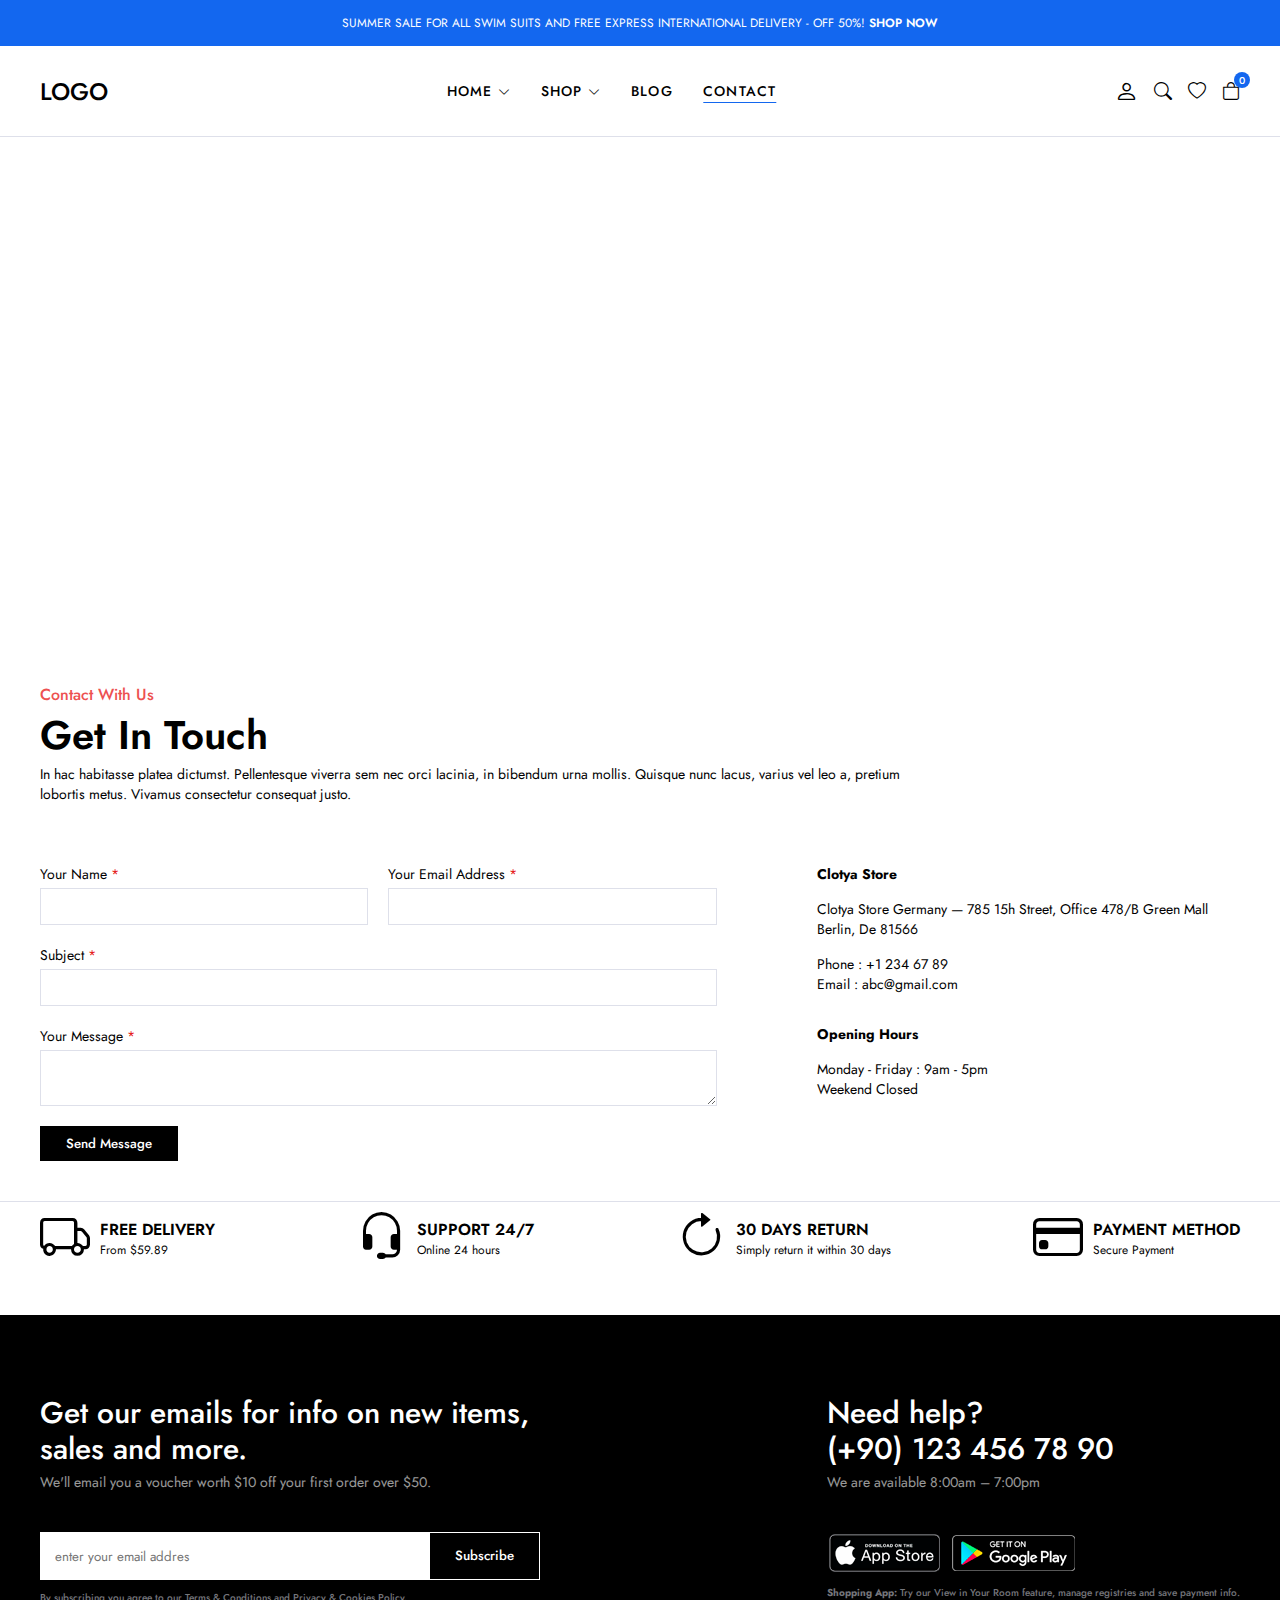
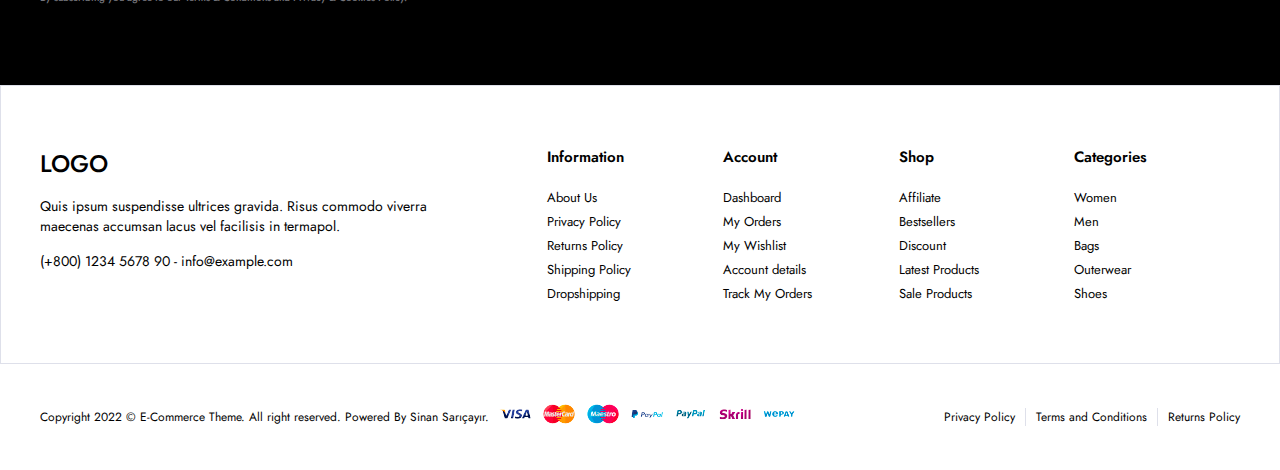
<file: e-commerce-project/contact.html>
<!DOCTYPE html>
<html lang="en">

<head>
    <meta charset="UTF-8" />
    <meta http-equiv="X-UA-Compatible" content="IE=edge" />
    <meta name="viewport" content="width=device-width, initial-scale=1.0" />
    <!-- !bootstrap icon -->
    <link rel="stylesheet" href="https://cdn.jsdelivr.net/npm/bootstrap-icons@1.10.2/font/bootstrap-icons.css" />
    <link rel="stylesheet" href="css/main.css" />
    <title>E-Commerce | Contact</title>
</head>

<body>
    <!-- ! header start -->
    <header>
        <div class="global-notification">
            <div class="container">
                <p>
                    SUMMER SALE FOR ALL SWIM SUITS AND FREE EXPRESS INTERNATIONAL
                    DELIVERY - OFF 50%! <a href="shop.html">SHOP NOW</a>
                </p>
            </div>
        </div>
        <div class="header-row">
            <div class="container">
                <div class="header-wrapper">
                    <div class="header-mobile">
                        <i class="bi bi-list" id="btn-menu"></i>
                    </div>
                    <div class="header-left">
                        <a href="/" class="logo">LOGO</a>
                    </div>
                    <div class="header-center" id="sidebar">
                        <nav class="navigation">
                            <ul class="menu-list">
                                <li class="menu-list-item">
                                    <a href="/" class="menu-link">Home
                                        <i class="bi bi-chevron-down"></i>
                                    </a>
                                    <div class="menu-dropdown-wrapper">
                                        <ul class="menu-dropdown-content">
                                            <li><a href="#">Home Clean</a></li>
                                            <li><a href="#">Home Collection</a></li>
                                            <li><a href="#">Home Minimal</a></li>
                                            <li><a href="#">Home Modern</a></li>
                                            <li><a href="#">Home Parallax</a></li>
                                            <li><a href="#">Home Strong</a></li>
                                            <li><a href="#">Home Style</a></li>
                                            <li><a href="#">Home Unique</a></li>
                                            <li><a href="#">Home RTL</a></li>
                                        </ul>
                                    </div>
                                </li>
                                <li class="menu-list-item megamenu-wrapper">
                                    <a href="shop.html" class="menu-link">Shop
                                        <i class="bi bi-chevron-down"></i>
                                    </a>
                                    <div class="menu-dropdown-wrapper">
                                        <div class="menu-dropdown-megamenu">
                                            <div class="megamenu-links">
                                                <div class="megamenu-products">
                                                    <h3 class="megamenu-product-title">Shop Style</h3>
                                                    <ul class="megamenu-menu-list">
                                                        <li><a href="#">Shop Standart</a></li>
                                                        <li><a href="#">Shop Full</a></li>
                                                        <li><a href="#">Shop Only Categories</a></li>
                                                        <li><a href="#">Shop Image Categories</a></li>
                                                        <li><a href="#">Shop Sub Categories</a></li>
                                                        <li><a href="#">Shop List</a></li>
                                                        <li><a href="#">Hover Style 1</a></li>
                                                        <li><a href="#">Hover Style 2</a></li>
                                                        <li><a href="#">Hover Style 3</a></li>
                                                    </ul>
                                                </div>
                                                <div class="megamenu-products">
                                                    <h3 class="megamenu-product-title">
                                                        Filter Layout
                                                    </h3>
                                                    <ul class="megamenu-menu-list">
                                                        <li><a href="#">Sidebar</a></li>
                                                        <li><a href="#">Filter Side Out</a></li>
                                                        <li><a href="#">Filter Dropdown</a></li>
                                                        <li><a href="#">Filter Drawer</a></li>
                                                    </ul>
                                                </div>
                                                <div class="megamenu-products">
                                                    <h3 class="megamenu-product-title">Shop Loader</h3>
                                                    <ul class="megamenu-menu-list">
                                                        <li><a href="#">Shop Pagination</a></li>
                                                        <li><a href="#">Shop Infinity</a></li>
                                                        <li><a href="#">Shop Load More</a></li>
                                                        <li><a href="#">Cart Modal</a></li>
                                                        <li><a href="#">Cart Drawer</a></li>
                                                        <li><a href="#">Cart Page</a></li>
                                                    </ul>
                                                </div>
                                            </div>
                                            <div class="megamenu-single">
                                                <a href="#">
                                                    <img src="img/mega-menu.jpg" alt="" />
                                                </a>
                                                <h3 class="megamenu-single-title">
                                                    JOIN THE LAYERING GANG
                                                </h3>
                                                <h4 class="megamenu-single-subtitle">
                                                    Suspendisse faucibus nunc et pellentesque
                                                </h4>
                                                <a href="#" class="megamenu-single-button btn btn-sm">Shop Now</a>
                                            </div>
                                        </div>
                                    </div>
                                </li>
                                <li class="menu-list-item">
                                    <a href="blog.html" class="menu-link">Blog
                                    </a>
                                </li>
                                <li class="menu-list-item">
                                    <a href="contact.html" class="menu-link active">Contact</a>
                                </li>
                            </ul>
                        </nav>
                        <i class="bi-x-circle" id="close-sidebar"></i>
                    </div>
                    <div class="header-right">
                        <div class="header-right-links">
                            <a href="account.html">
                                <i class="bi bi-person"></i>
                            </a>
                            <button class="search-button">
                                <i class="bi bi-search"></i>
                            </button>
                            <a href="#">
                                <i class="bi bi-heart"></i>
                            </a>
                            <div class="header-cart">
                                <a href="cart.html" class="header-cart-link">
                                    <i class="bi bi-bag"></i>
                                    <span class="header-cart-count">0</span>
                                </a>
                            </div>
                        </div>
                    </div>
                </div>
            </div>
        </div>
    </header>
    <!-- ! header end -->

    <!-- ! modal search start -->
    <div class="modal-search">
        <div class="modal-wrapper">
            <h3 class="modal-title">Search for products</h3>
            <p class="modal-text">
                Start typing to see products you are looking for.
            </p>
            <div class="search">
                <input type="text" placeholder="Search a product" />
                <button><i class="bi bi-search"></i></button>
            </div>
            </form>
            <div class="search-result">
                <div class="search-heading">
                    <h3>RESULT FROM PRODUCT</h3>
                </div>
                <div class="results">

                </div>
            </div>
            <i class="bi bi-x-circle" id="close-modal-search"></i>
        </div>
    </div>
    <!-- ! modal search end -->

 

    <!-- ! contact start -->
    <sectione class="contact">
        <div class="contact-top">
            <div class="contact-map">
                <iframe
                    src="https://www.google.com/maps/embed?pb=!1m18!1m12!1m3!1d195884.7199739243!2d32.76276475!3d39.903376550000004!2m3!1f0!2f0!3f0!3m2!1i1024!2i768!4f13.1!3m3!1m2!1s0x14d347d520732db1%3A0xbdc57b0c0842b8d!2sAnkara!5e0!3m2!1str!2str!4v1674751584282!5m2!1str!2str"
                    width="100%" height="500" style="border:0;" allowfullscreen="" loading="lazy"
                    referrerpolicy="no-referrer-when-downgrade"></iframe>
            </div>
        </div>
        <div class="contact-bottom">
            <div class="container">
                <div class="contact-texts">
                    <h4>Contact With Us</h4>
                    <h2>Get In Touch</h2>
                    <p>In hac habitasse platea dictumst. Pellentesque viverra sem nec orci lacinia, in bibendum urna
                        mollis.
                        Quisque nunc lacus, varius vel leo a, pretium lobortis metus. Vivamus consectetur consequat
                        justo.
                    </p>
                </div>
                <div class="contact-elements">
                    <form class="contact-form">
                        <div>
                            <label for="">Your Name
                                <span>*</span>
                            </label>
                            <input type="text" required>
                        </div>
                        <div>
                            <label for="">Your Email Address
                                <span>*</span>
                            </label>
                            <input type="email" required>
                        </div>
                        <div>
                            <label for="">Subject
                                <span>*</span>
                            </label>
                            <input type="text" required>
                        </div>
                        <div>
                            <label for="">Your Message
                                <span>*</span>
                            </label>
                            <textarea required></textarea>
                        </div>
                        <button class="btn btn-sm form-button   ">Send Message</button>
                    </form>
                    <div class="contact-info">
                        <div class="contact-info-item">
                            <strong>Clotya Store</strong>
                            <p class="contact-streets">Clotya Store Germany — 785 15h Street, Office 478/B Green Mall
                                Berlin, De 81566</p>
                            <div class="contact-informations">
                                <a href="tel:+123456789">Phone : +1 234 67 89</a>
                                <a href="mailto:abc@gmail.com">Email : abc@gmail.com</a>
                            </div>
                        </div>
                        <div class="contact-info-item">
                            <strong>Opening Hours</strong>
                            <p class="contact-date">Monday - Friday : 9am - 5pm</p>
                            <p>Weekend Closed</p>
                        </div>
                    </div>
                </div>
            </div>
        </div>
    </sectione>
    <!-- ! contact end -->

    <!-- ! policy start -->
    <section class="policy">
        <div class="container">
            <ul class="policy-list">
                <li class="policy-item">
                    <i class="bi bi-truck"></i>
                    <div class="policy-texts">
                        <strong>FREE DELIVERY</strong>
                        <span>From $59.89</span>
                    </div>
                </li>
                <li class="policy-item">
                    <i class="bi bi-headset"></i>
                    <div class="policy-texts">
                        <strong>SUPPORT 24/7</strong>
                        <span>Online 24 hours</span>
                    </div>
                </li>
                <li class="policy-item">
                    <i class="bi bi-arrow-clockwise"></i>
                    <div class="policy-texts">
                        <strong>30 DAYS RETURN</strong>
                        <span>Simply return it within 30 days</span>
                    </div>
                </li>
                <li class="policy-item">
                    <i class="bi bi-credit-card"></i>
                    <div class="policy-texts">
                        <strong>PAYMENT METHOD</strong>
                        <span>Secure Payment</span>
                    </div>
                </li>
            </ul>
        </div>
    </section>
    <!-- ! policy end -->

    <!-- ! footer start -->
    <section class="footer">
        <div class="subscribe-contact-row">
            <div class="container">
                <div class="subscribe-contact-wrapper">
                    <div class="subscribe-wrapper">
                        <div class="footer-subscribe">
                            <div class="footer-subscribe-top">
                                <h3 class="subscribe-title">
                                    Get our emails for info on new items, sales and more.
                                </h3>
                                <p class="subscribe-desc">
                                    We'll email you a voucher worth $10 off your first order
                                    over $50.
                                </p>
                            </div>
                            <div class="footer-subscribe-bottom">
                                <form>
                                    <input type="text" placeholder="enter your email addres" />
                                    <button class="btn">Subscribe</button>
                                </form>
                                <p class="privacy-text">
                                    By subscribing you agree to our
                                    <a href="#">Terms & Conditions and Privacy & Cookies Policy.</a>
                                </p>
                            </div>
                        </div>
                    </div>
                    <div class="contact-wrapper">
                        <div class="footer-contact-top">
                            <h3 class="contact-title">Need help? <br>
                                (+90) 123 456 78 90
                            </h3>
                            <p class="contact-desc">We are available 8:00am – 7:00pm
                            </p>
                        </div>
                        <div class="footer-contact-bottom">
                            <div class="download-app">
                                <a href="#">
                                    <img src="img/footer/app-store.png" alt="">
                                </a>
                                <a href="#">
                                    <img src="img/footer/google-play.png" alt="">
                                </a>
                            </div>
                            <p class="privacy-text">
                                <strong>Shopping App:</strong> Try our View in Your Room feature, manage registries and
                                save payment
                                info.
                            </p>
                        </div>
                    </div>
                </div>
            </div>
        </div>
        <div class="widgets-row">
            <div class="container">
                <div class="footer-widgets">
                    <div class="brand-info">
                        <div class="footer-logo">
                            <a href="/" class="logo">LOGO</a>
                        </div>
                        <div class="footer-desc">
                            Quis ipsum suspendisse ultrices gravida. Risus commodo viverra maecenas accumsan lacus vel
                            facilisis in
                            termapol.
                        </div>
                        <div class="footer-contact">
                            <p>
                                <a href="tel:123456789">(+800) 1234 5678 90</a> -
                                <a href="mailto:info@example.com">info@example.com</a>
                            </p>
                        </div>
                    </div>
                    <div class="widget-nav-menu">
                        <h4>Information</h4>
                        <ul class="menu-list">
                            <li>
                                <a href="#">About Us</a>
                            </li>
                            <li>
                                <a href="#">Privacy Policy</a>
                            </li>
                            <li>
                                <a href="#">Returns Policy</a>
                            </li>
                            <li>
                                <a href="#">Shipping Policy</a>
                            </li>
                            <li>
                                <a href="#">Dropshipping</a>
                            </li>
                        </ul>
                    </div>
                    <div class="widget-nav-menu">
                        <h4>Account</h4>
                        <ul class="menu-list">
                            <li>
                                <a href="#">Dashboard</a>
                            </li>
                            <li>
                                <a href="#">My Orders</a>
                            </li>
                            <li>
                                <a href="#">My Wishlist</a>
                            </li>
                            <li>
                                <a href="#">Account details</a>
                            </li>
                            <li>
                                <a href="#">Track My Orders</a>
                            </li>
                        </ul>
                    </div>
                    <div class="widget-nav-menu">
                        <h4>Shop</h4>
                        <ul class="menu-list">
                            <li>
                                <a href="#">Affiliate</a>
                            </li>
                            <li>
                                <a href="#">Bestsellers</a>
                            </li>
                            <li>
                                <a href="#">Discount</a>
                            </li>
                            <li>
                                <a href="#">Latest Products</a>
                            </li>
                            <li>
                                <a href="#">Sale Products</a>
                            </li>
                        </ul>
                    </div>
                    <div class="widget-nav-menu">
                        <h4>Categories</h4>
                        <ul class="menu-list">
                            <li>
                                <a href="#">Women</a>
                            </li>
                            <li>
                                <a href="#">Men</a>
                            </li>
                            <li>
                                <a href="#">Bags</a>
                            </li>
                            <li>
                                <a href="#">Outerwear</a>
                            </li>
                            <li>
                                <a href="#">Shoes</a>
                            </li>
                        </ul>
                    </div>
                </div>
            </div>
        </div>
        <div class="copyright-row">
            <div class="copyright-row">
                <div class="container">
                    <div class="footer-copyright">
                        <div class="site-copyright">
                            <p>
                                Copyright 2022 © E-Commerce Theme. All right reserved.
                                Powered By Sinan Sarıçayır.
                            </p>
                        </div>
                        <a href="#">
                            <img src="img/footer/cards.png" alt="">
                        </a>
                        <div class="footer-menu">
                            <ul class="footer-menu-list">
                                <li class="list-item">
                                    <a href="#">Privacy Policy</a>
                                </li>
                                <li class="list-item">
                                    <a href="#">Terms and Conditions</a>
                                </li>
                                <li class="list-item">
                                    <a href="#">Returns Policy</a>
                                </li>
                            </ul>
                        </div>
                    </div>
                </div>
            </div>
        </div>
    </section>
    <!-- ! footer end -->

    <!-- scripts start -->
    <script src="js/main.js" type="module"></script>
    <!-- scripts end -->
</body>

</html>
</file>
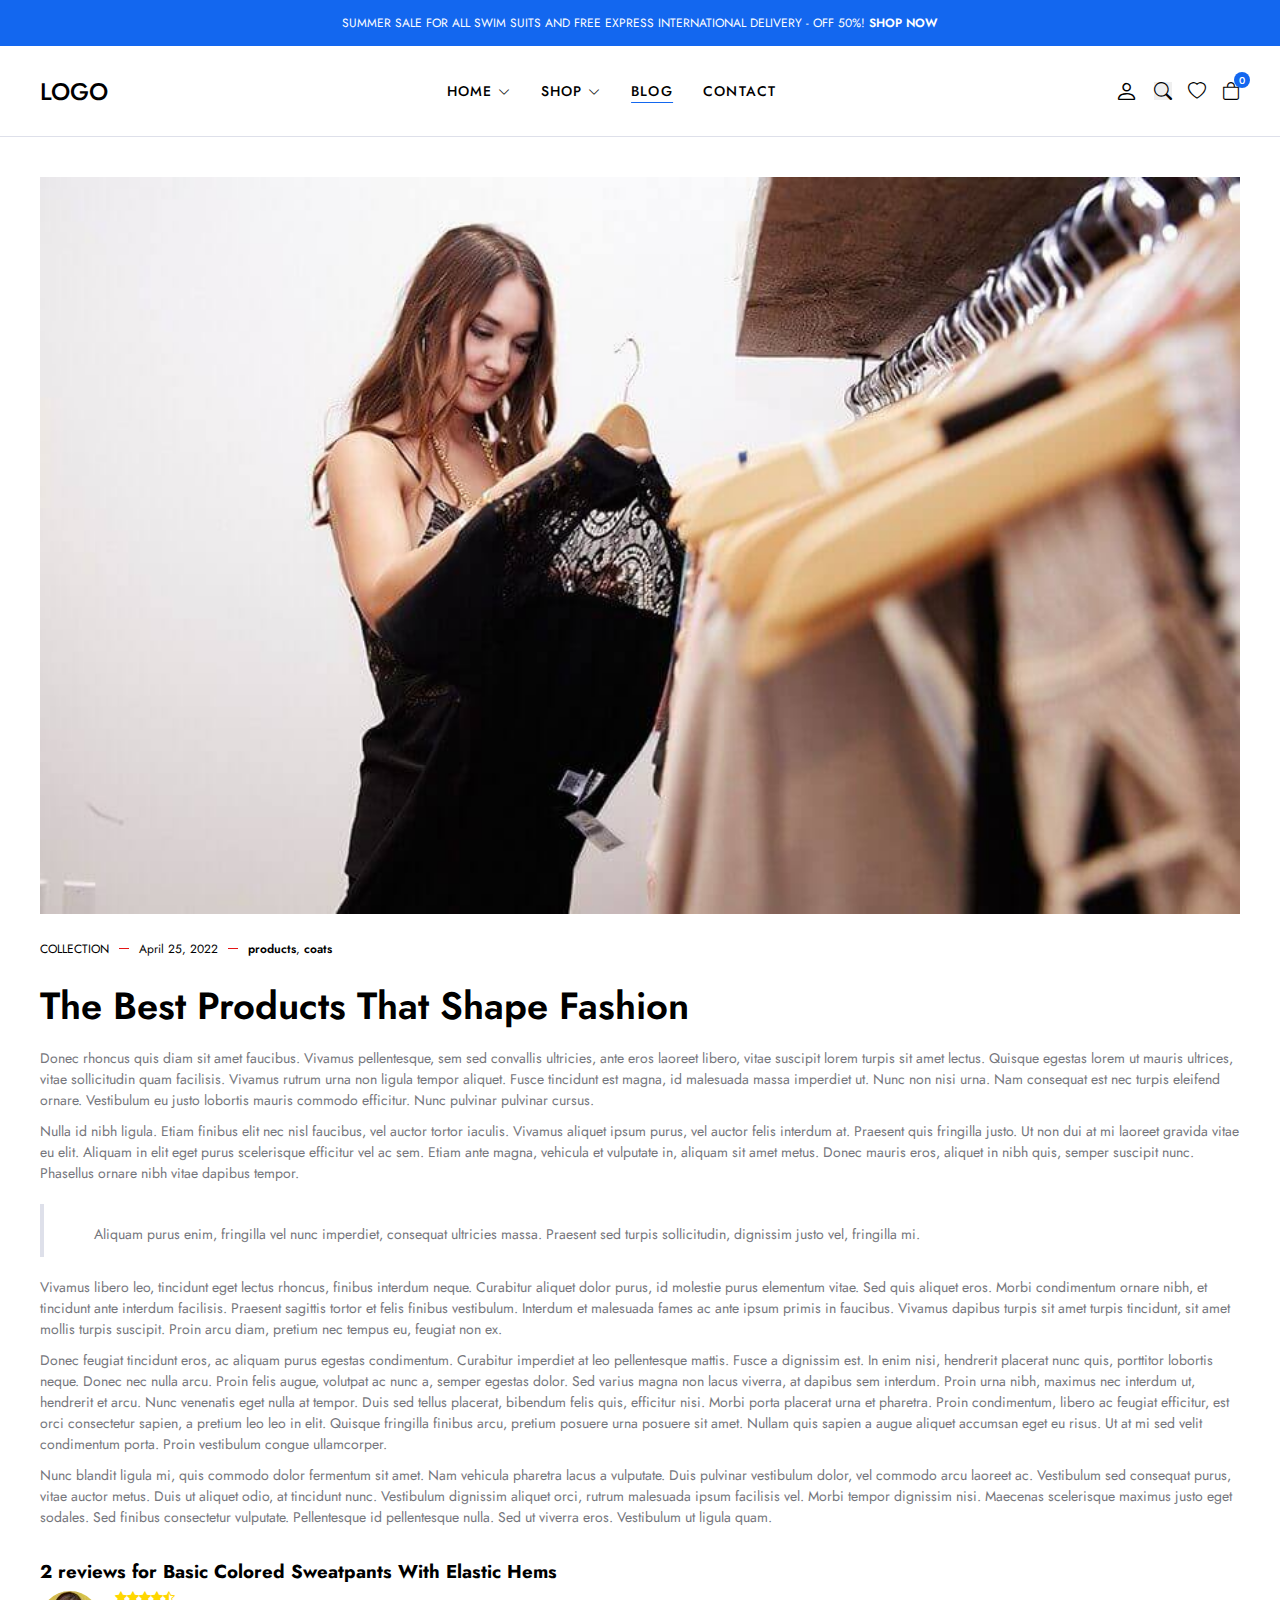
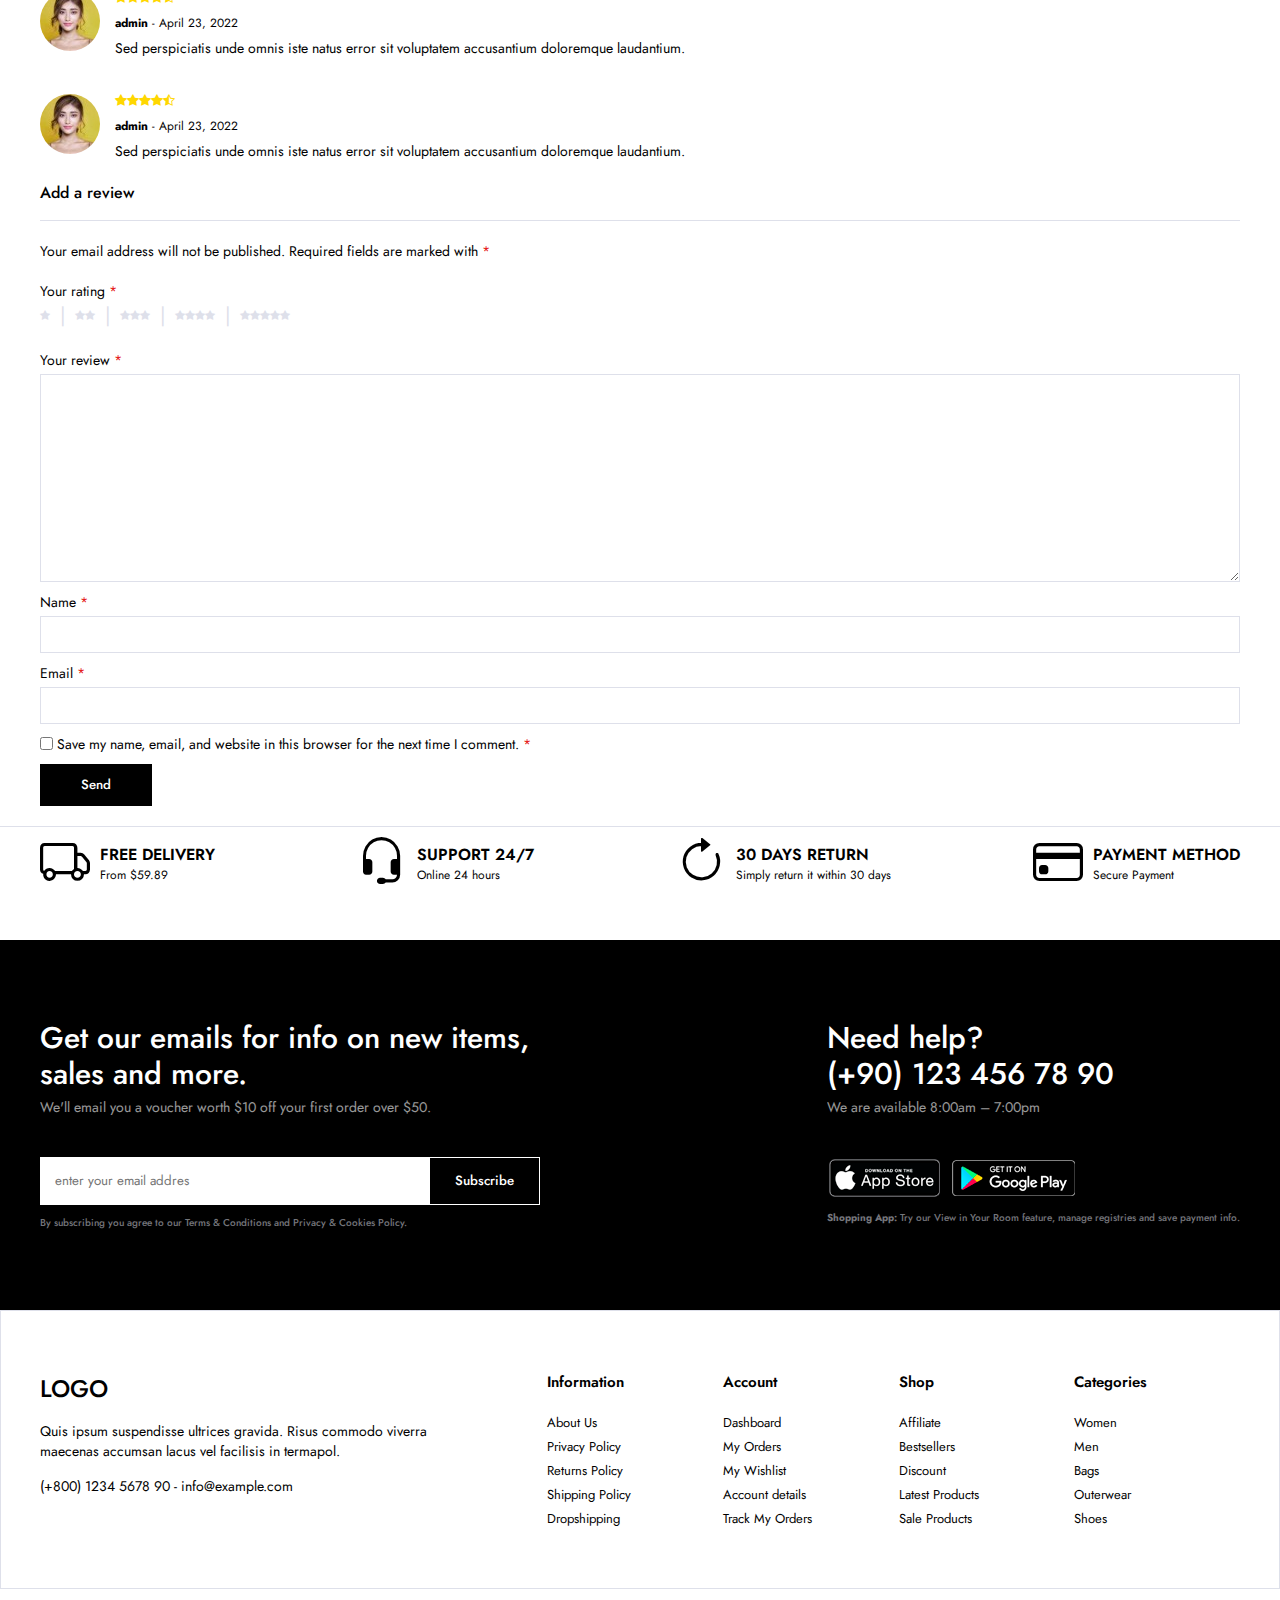
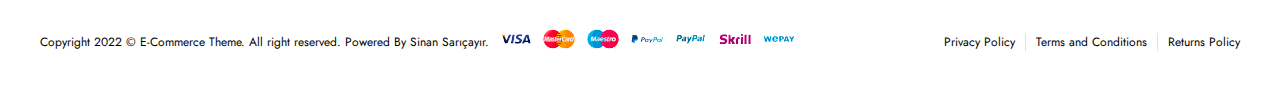
<file: e-commerce-project/single-blog.html>
<!DOCTYPE html>
<html lang="en">

<head>
    <meta charset="UTF-8" />
    <meta http-equiv="X-UA-Compatible" content="IE=edge" />
    <meta name="viewport" content="width=device-width, initial-scale=1.0" />
    <!-- !bootstrap icon -->
    <link rel="stylesheet" href="https://cdn.jsdelivr.net/npm/bootstrap-icons@1.10.2/font/bootstrap-icons.css" />
    <link rel="stylesheet" href="css/main.css" />
    <title>E-Commerce | Single Blog</title>
</head>

<body>
    <!-- ! header start -->
    <header>
        <div class="global-notification">
            <div class="container">
                <p>
                    SUMMER SALE FOR ALL SWIM SUITS AND FREE EXPRESS INTERNATIONAL
                    DELIVERY - OFF 50%! <a href="shop.html">SHOP NOW</a>
                </p>
            </div>
        </div>
        <div class="header-row">
            <div class="container">
                <div class="header-wrapper">
                    <div class="header-mobile">
                        <i class="bi bi-list"></i>
                    </div>
                    <div class="header-left">
                        <a href="/" class="logo">LOGO</a>
                    </div>
                    <div class="header-center">
                        <nav class="navigation">
                            <ul class="menu-list">
                                <li class="menu-list-item">
                                    <a href="/" class="menu-link">Home
                                        <i class="bi bi-chevron-down"></i>
                                    </a>
                                    <div class="menu-dropdown-wrapper">
                                        <ul class="menu-dropdown-content">
                                            <li><a href="#">Home Clean</a></li>
                                            <li><a href="#">Home Collection</a></li>
                                            <li><a href="#">Home Minimal</a></li>
                                            <li><a href="#">Home Modern</a></li>
                                            <li><a href="#">Home Parallax</a></li>
                                            <li><a href="#">Home Strong</a></li>
                                            <li><a href="#">Home Style</a></li>
                                            <li><a href="#">Home Unique</a></li>
                                            <li><a href="#">Home RTL</a></li>
                                        </ul>
                                    </div>
                                </li>
                                <li class="menu-list-item megamenu-wrapper">
                                    <a href="shop.html" class="menu-link">Shop
                                        <i class="bi bi-chevron-down"></i>
                                    </a>
                                    <div class="menu-dropdown-wrapper">
                                        <div class="menu-dropdown-megamenu">
                                            <div class="megamenu-links">
                                                <div class="megamenu-products">
                                                    <h3 class="megamenu-product-title">Shop Style</h3>
                                                    <ul class="megamenu-menu-list">
                                                        <li><a href="#">Shop Standart</a></li>
                                                        <li><a href="#">Shop Full</a></li>
                                                        <li><a href="#">Shop Only Categories</a></li>
                                                        <li><a href="#">Shop Image Categories</a></li>
                                                        <li><a href="#">Shop Sub Categories</a></li>
                                                        <li><a href="#">Shop List</a></li>
                                                        <li><a href="#">Hover Style 1</a></li>
                                                        <li><a href="#">Hover Style 2</a></li>
                                                        <li><a href="#">Hover Style 3</a></li>
                                                    </ul>
                                                </div>
                                                <div class="megamenu-products">
                                                    <h3 class="megamenu-product-title">
                                                        Filter Layout
                                                    </h3>
                                                    <ul class="megamenu-menu-list">
                                                        <li><a href="#">Sidebar</a></li>
                                                        <li><a href="#">Filter Side Out</a></li>
                                                        <li><a href="#">Filter Dropdown</a></li>
                                                        <li><a href="#">Filter Drawer</a></li>
                                                    </ul>
                                                </div>
                                                <div class="megamenu-products">
                                                    <h3 class="megamenu-product-title">Shop Loader</h3>
                                                    <ul class="megamenu-menu-list">
                                                        <li><a href="#">Shop Pagination</a></li>
                                                        <li><a href="#">Shop Infinity</a></li>
                                                        <li><a href="#">Shop Load More</a></li>
                                                        <li><a href="#">Cart Modal</a></li>
                                                        <li><a href="#">Cart Drawer</a></li>
                                                        <li><a href="#">Cart Page</a></li>
                                                    </ul>
                                                </div>
                                            </div>
                                            <div class="megamenu-single">
                                                <a href="#">
                                                    <img src="img/mega-menu.jpg" alt="" />
                                                </a>
                                                <h3 class="megamenu-single-title">
                                                    JOIN THE LAYERING GANG
                                                </h3>
                                                <h4 class="megamenu-single-subtitle">
                                                    Suspendisse faucibus nunc et pellentesque
                                                </h4>
                                                <a href="#" class="megamenu-single-button btn btn-sm">Shop Now</a>
                                            </div>
                                        </div>
                                    </div>
                                </li>
                                <li class="menu-list-item">
                                    <a href="blog.html" class="menu-link active">Blog
                                    </a>
                                </li>
                                <li class="menu-list-item">
                                    <a href="contact.html" class="menu-link">Contact</a>
                                </li>
                            </ul>
                        </nav>
                        <i class="bi-x-circle"></i>
                    </div>
                    <div class="header-right">
                        <div class="header-right-links">
                            <a href="account.html">
                                <i class="bi bi-person"></i>
                            </a>
                            <button class="toggle-button">
                                <i class="bi bi-search"></i>
                            </button>
                            <a href="#">
                                <i class="bi bi-heart"></i>
                            </a>
                            <div class="header-cart">
                                <a href="cart.html" class="header-cart-link">
                                    <i class="bi bi-bag"></i>
                                    <span class="header-cart-count">0</span>
                                </a>
                            </div>
                        </div>
                    </div>
                </div>
            </div>
        </div>
    </header>
    <!-- ! header end -->

    <!-- ! modal search start -->
    <div class="modal-search">
        <div class="modal-wrapper">
            <h3 class="modal-title">Search for products</h3>
            <p class="modal-text">
                Start typing to see products you are looking for.
            </p>
            <form class="search-form">
                <input type="text" placeholder="Search a product" />
                <button><i class="bi bi-search"></i></button>
            </form>
            <div class="search-result">
                <div class="search-heading">
                    <h3>RESULT FROM PRODUCT</h3>
                </div>
                <div class="results">
                    <a href="#" class="result-item">
                        <img src="img/products/product1/1.png" class="search-thumb" alt="" />
                        <div class="search-info">
                            <h4>Analogue Resin Strap</h4>
                            <span class="search-sku">SKU : PD0016</span>
                            <span class="search-price">$108.00</span>
                        </div>
                    </a>
                    <a href="#" class="result-item">
                        <img src="img/products/product2/1.png" class="search-thumb" alt="" />
                        <div class="search-info">
                            <h4>Analogue Resin Strap</h4>
                            <span class="search-sku">SKU : PD0016</span>
                            <span class="search-price">$108.00</span>
                        </div>
                    </a>
                </div>
            </div>
            <i class="bi bi-x-circle"></i>
        </div>
    </div>
    <!-- ! modal search end -->

    <!-- ! single blog start -->
    <section class="single-blog">
        <div class="container">
            <article>
                <figure>
                    <a href="#">
                        <img src="img/blogs/blog1.jpg" alt="">
                    </a>
                </figure>
                <div class="blog-wrapper">
                    <div class="blog-meta">
                        <div class="blog-category">
                            <a href="#">
                                COLLECTION
                            </a>
                        </div>
                        <div class="blog-date">
                            <a href="#">
                                April 25, 2022
                            </a>
                        </div>
                        <div class="blog-tags">
                            <a href="#">products</a>,
                            <a href="#">coats</a>
                        </div>
                    </div>
                    <h1 class="blog-title">
                        The Best Products That Shape Fashion
                    </h1>
                    <div class="blog-content">
                        <p>
                            Donec rhoncus quis diam sit amet faucibus. Vivamus pellentesque, sem sed convallis
                            ultricies, ante eros laoreet libero, vitae suscipit lorem turpis sit amet lectus. Quisque
                            egestas lorem ut mauris ultrices, vitae sollicitudin quam facilisis. Vivamus rutrum urna non
                            ligula tempor aliquet. Fusce tincidunt est magna, id malesuada massa imperdiet ut. Nunc non
                            nisi urna. Nam consequat est nec turpis eleifend ornare. Vestibulum eu justo lobortis mauris
                            commodo efficitur. Nunc pulvinar pulvinar cursus.
                        </p>
                        <p>
                            Nulla id nibh ligula. Etiam finibus elit nec nisl faucibus, vel auctor tortor iaculis.
                            Vivamus aliquet ipsum purus, vel auctor felis interdum at. Praesent quis fringilla justo. Ut
                            non dui at mi laoreet gravida vitae eu elit. Aliquam in elit eget purus scelerisque
                            efficitur vel ac sem. Etiam ante magna, vehicula et vulputate in, aliquam sit amet metus.
                            Donec mauris eros, aliquet in nibh quis, semper suscipit nunc. Phasellus ornare nibh vitae
                            dapibus tempor.
                        </p>
                        <blockquote>
                            <p>
                                Aliquam purus enim, fringilla vel nunc imperdiet, consequat ultricies massa. Praesent
                                sed turpis sollicitudin, dignissim justo vel, fringilla mi.
                            </p>
                        </blockquote>
                        <p>
                            Vivamus libero leo, tincidunt eget lectus rhoncus, finibus interdum neque. Curabitur aliquet
                            dolor purus, id molestie purus elementum vitae. Sed quis aliquet eros. Morbi condimentum
                            ornare nibh, et tincidunt ante interdum facilisis. Praesent sagittis tortor et felis finibus
                            vestibulum. Interdum et malesuada fames ac ante ipsum primis in faucibus. Vivamus dapibus
                            turpis sit amet turpis tincidunt, sit amet mollis turpis suscipit. Proin arcu diam, pretium
                            nec tempus eu, feugiat non ex.
                        </p>
                        <p>
                            Donec feugiat tincidunt eros, ac aliquam purus egestas condimentum. Curabitur imperdiet at
                            leo pellentesque mattis. Fusce a dignissim est. In enim nisi, hendrerit placerat nunc quis,
                            porttitor lobortis neque. Donec nec nulla arcu. Proin felis augue, volutpat ac nunc a,
                            semper egestas dolor. Sed varius magna non lacus viverra, at dapibus sem interdum. Proin
                            urna nibh, maximus nec interdum ut, hendrerit et arcu. Nunc venenatis eget nulla at tempor.
                            Duis sed tellus placerat, bibendum felis quis, efficitur nisi. Morbi porta placerat urna et
                            pharetra. Proin condimentum, libero ac feugiat efficitur, est orci consectetur sapien, a
                            pretium leo leo in elit. Quisque fringilla finibus arcu, pretium posuere urna posuere sit
                            amet. Nullam quis sapien a augue aliquet accumsan eget eu risus. Ut at mi sed velit
                            condimentum porta. Proin vestibulum congue ullamcorper.
                        </p>
                        <p>
                            Nunc blandit ligula mi, quis commodo dolor fermentum sit amet. Nam vehicula pharetra lacus a
                            vulputate. Duis pulvinar vestibulum dolor, vel commodo arcu laoreet ac. Vestibulum sed
                            consequat purus, vitae auctor metus. Duis ut aliquet odio, at tincidunt nunc. Vestibulum
                            dignissim aliquet orci, rutrum malesuada ipsum facilisis vel. Morbi tempor dignissim nisi.
                            Maecenas scelerisque maximus justo eget sodales. Sed finibus consectetur vulputate.
                            Pellentesque id pellentesque nulla. Sed ut viverra eros. Vestibulum ut ligula quam.
                        </p>
                    </div>
                </div>
            </article>
            <div class="tab-panel-reviews">
                <h3>2 reviews for Basic Colored Sweatpants With Elastic Hems
                </h3>
                <div class="comments">
                    <ol class="comment-list">
                        <li class="comment-item">
                            <div class="comment-avatar">
                                <img src="img/avatars/avatar1.jpg" alt="">
                            </div>
                            <div class="comment-text">
                                <ul class="comment-stars">
                                    <li>
                                        <i class="bi bi-star-fill"></i>
                                    </li>
                                    <li>
                                        <i class="bi bi-star-fill"></i>
                                    </li>
                                    <li>
                                        <i class="bi bi-star-fill"></i>
                                    </li>
                                    <li>
                                        <i class="bi bi-star-fill"></i>
                                    </li>
                                    <li>
                                        <i class="bi bi-star-half"></i>
                                    </li>
                                </ul>
                                <div class="comment-meta">
                                    <strong>admin</strong>
                                    <span>-</span>
                                    <time>April 23, 2022</time>
                                </div>
                                <div class="comment-description">
                                    <p>
                                        Sed perspiciatis unde omnis iste natus error sit voluptatem
                                        accusantium doloremque laudantium.
                                    </p>
                                </div>
                            </div>
                        </li>
                        <li class="comment-item">
                            <div class="comment-avatar">
                                <img src="img/avatars/avatar1.jpg" alt="">
                            </div>
                            <div class="comment-text">
                                <ul class="comment-stars">
                                    <li>
                                        <i class="bi bi-star-fill"></i>
                                    </li>
                                    <li>
                                        <i class="bi bi-star-fill"></i>
                                    </li>
                                    <li>
                                        <i class="bi bi-star-fill"></i>
                                    </li>
                                    <li>
                                        <i class="bi bi-star-fill"></i>
                                    </li>
                                    <li>
                                        <i class="bi bi-star-half"></i>
                                    </li>
                                </ul>
                                <div class="comment-meta">
                                    <strong>admin</strong>
                                    <span>-</span>
                                    <time>April 23, 2022</time>
                                </div>
                                <div class="comment-description">
                                    <p>
                                        Sed perspiciatis unde omnis iste natus error sit voluptatem
                                        accusantium doloremque laudantium.
                                    </p>
                                </div>
                            </div>
                        </li>
                    </ol>
                </div>
                <!-- review form start -->
                <div class="review-form-wrapper">
                    <h2>Add a review
                    </h2>
                    <form action="" class="comment-form">
                        <p class="comment-notes">
                            Your email address will not be published. Required fields are marked with
                            <span class="required">*</span>
                        </p>
                        <div class="comment-form-rating">
                            <label>
                                Your rating
                                <span class="required">*</span>
                            </label>
                            <div class="stars">
                                <a href="#" class="star">
                                    <i class="i bi-star-fill"></i>
                                </a>
                                <a href="#" class="star">
                                    <i class="i bi-star-fill"></i>
                                    <i class="i bi-star-fill"></i>
                                </a>
                                <a href="#" class="star">
                                    <i class="i bi-star-fill"></i>
                                    <i class="i bi-star-fill"></i>
                                    <i class="i bi-star-fill"></i>
                                </a>
                                <a href="#" class="star">
                                    <i class="i bi-star-fill"></i>
                                    <i class="i bi-star-fill"></i>
                                    <i class="i bi-star-fill"></i>
                                    <i class="i bi-star-fill"></i>
                                </a>
                                <a href="#" class="star">
                                    <i class="i bi-star-fill"></i>
                                    <i class="i bi-star-fill"></i>
                                    <i class="i bi-star-fill"></i>
                                    <i class="i bi-star-fill"></i>
                                    <i class="i bi-star-fill"></i>
                                </a>
                            </div>
                        </div>
                        <div class="comment-form-comment form-comment">
                            <label for="form-review">
                                Your review
                                <span class="required">*</span>
                            </label>
                            <textarea cols="50" rows="10" id="form-review">

                            </textarea>
                        </div>
                        <div class="comment-form-author form-comment">
                            <label for="name">Name
                                <span class="required">*</span>
                            </label>
                            <input type="text" id="name">
                        </div>
                        <div class="comment-form-email form-comment">
                            <label for="email">Email
                                <span class="required">*</span>
                            </label>
                            <input type="email" id="email">
                        </div>
                        <div class="comment-form-cookie">
                            <input type="checkbox" id="cookie">
                            <label for="cookie">
                                Save my name, email, and website in this browser for the next time I
                                comment.
                                <span class="required">*</span>
                            </label>
                        </div>
                        <div class="form-submit">
                            <input class="btn btn-submit" type="submit" value="Send">
                        </div>

                    </form>

                </div>
                <!-- review form end -->
            </div>
        </div>
    </section>
    <!-- ! single blog end -->

    <!-- ! policy start -->
    <section class="policy">
        <div class="container">
            <ul class="policy-list">
                <li class="policy-item">
                    <i class="bi bi-truck"></i>
                    <div class="policy-texts">
                        <strong>FREE DELIVERY</strong>
                        <span>From $59.89</span>
                    </div>
                </li>
                <li class="policy-item">
                    <i class="bi bi-headset"></i>
                    <div class="policy-texts">
                        <strong>SUPPORT 24/7</strong>
                        <span>Online 24 hours</span>
                    </div>
                </li>
                <li class="policy-item">
                    <i class="bi bi-arrow-clockwise"></i>
                    <div class="policy-texts">
                        <strong>30 DAYS RETURN</strong>
                        <span>Simply return it within 30 days</span>
                    </div>
                </li>
                <li class="policy-item">
                    <i class="bi bi-credit-card"></i>
                    <div class="policy-texts">
                        <strong>PAYMENT METHOD</strong>
                        <span>Secure Payment</span>
                    </div>
                </li>
            </ul>
        </div>
    </section>
    <!-- ! policy end -->

    <!-- ! footer start -->
    <section class="footer">
        <div class="subscribe-contact-row">
            <div class="container">
                <div class="subscribe-contact-wrapper">
                    <div class="subscribe-wrapper">
                        <div class="footer-subscribe">
                            <div class="footer-subscribe-top">
                                <h3 class="subscribe-title">
                                    Get our emails for info on new items, sales and more.
                                </h3>
                                <p class="subscribe-desc">
                                    We'll email you a voucher worth $10 off your first order
                                    over $50.
                                </p>
                            </div>
                            <div class="footer-subscribe-bottom">
                                <form>
                                    <input type="text" placeholder="enter your email addres" />
                                    <button class="btn">Subscribe</button>
                                </form>
                                <p class="privacy-text">
                                    By subscribing you agree to our
                                    <a href="#">Terms & Conditions and Privacy & Cookies Policy.</a>
                                </p>
                            </div>
                        </div>
                    </div>
                    <div class="contact-wrapper">
                        <div class="footer-contact-top">
                            <h3 class="contact-title">Need help? <br>
                                (+90) 123 456 78 90
                            </h3>
                            <p class="contact-desc">We are available 8:00am – 7:00pm
                            </p>
                        </div>
                        <div class="footer-contact-bottom">
                            <div class="download-app">
                                <a href="#">
                                    <img src="img/footer/app-store.png" alt="">
                                </a>
                                <a href="#">
                                    <img src="img/footer/google-play.png" alt="">
                                </a>
                            </div>
                            <p class="privacy-text">
                                <strong>Shopping App:</strong> Try our View in Your Room feature, manage registries and
                                save payment
                                info.
                            </p>
                        </div>
                    </div>
                </div>
            </div>
        </div>
        <div class="widgets-row">
            <div class="container">
                <div class="footer-widgets">
                    <div class="brand-info">
                        <div class="footer-logo">
                            <a href="/" class="logo">LOGO</a>
                        </div>
                        <div class="footer-desc">
                            Quis ipsum suspendisse ultrices gravida. Risus commodo viverra maecenas accumsan lacus vel
                            facilisis in
                            termapol.
                        </div>
                        <div class="footer-contact">
                            <p>
                                <a href="tel:123456789">(+800) 1234 5678 90</a> -
                                <a href="mailto:info@example.com">info@example.com</a>
                            </p>
                        </div>
                    </div>
                    <div class="widget-nav-menu">
                        <h4>Information</h4>
                        <ul class="menu-list">
                            <li>
                                <a href="#">About Us</a>
                            </li>
                            <li>
                                <a href="#">Privacy Policy</a>
                            </li>
                            <li>
                                <a href="#">Returns Policy</a>
                            </li>
                            <li>
                                <a href="#">Shipping Policy</a>
                            </li>
                            <li>
                                <a href="#">Dropshipping</a>
                            </li>
                        </ul>
                    </div>
                    <div class="widget-nav-menu">
                        <h4>Account</h4>
                        <ul class="menu-list">
                            <li>
                                <a href="#">Dashboard</a>
                            </li>
                            <li>
                                <a href="#">My Orders</a>
                            </li>
                            <li>
                                <a href="#">My Wishlist</a>
                            </li>
                            <li>
                                <a href="#">Account details</a>
                            </li>
                            <li>
                                <a href="#">Track My Orders</a>
                            </li>
                        </ul>
                    </div>
                    <div class="widget-nav-menu">
                        <h4>Shop</h4>
                        <ul class="menu-list">
                            <li>
                                <a href="#">Affiliate</a>
                            </li>
                            <li>
                                <a href="#">Bestsellers</a>
                            </li>
                            <li>
                                <a href="#">Discount</a>
                            </li>
                            <li>
                                <a href="#">Latest Products</a>
                            </li>
                            <li>
                                <a href="#">Sale Products</a>
                            </li>
                        </ul>
                    </div>
                    <div class="widget-nav-menu">
                        <h4>Categories</h4>
                        <ul class="menu-list">
                            <li>
                                <a href="#">Women</a>
                            </li>
                            <li>
                                <a href="#">Men</a>
                            </li>
                            <li>
                                <a href="#">Bags</a>
                            </li>
                            <li>
                                <a href="#">Outerwear</a>
                            </li>
                            <li>
                                <a href="#">Shoes</a>
                            </li>
                        </ul>
                    </div>
                </div>
            </div>
        </div>
        <div class="copyright-row">
            <div class="copyright-row">
                <div class="container">
                    <div class="footer-copyright">
                        <div class="site-copyright">
                            <p>
                                Copyright 2022 © E-Commerce Theme. All right reserved.
                                Powered By Sinan Sarıçayır.
                            </p>
                        </div>
                        <a href="#">
                            <img src="img/footer/cards.png" alt="">
                        </a>
                        <div class="footer-menu">
                            <ul class="footer-menu-list">
                                <li class="list-item">
                                    <a href="#">Privacy Policy</a>
                                </li>
                                <li class="list-item">
                                    <a href="#">Terms and Conditions</a>
                                </li>
                                <li class="list-item">
                                    <a href="#">Returns Policy</a>
                                </li>
                            </ul>
                        </div>
                    </div>
                </div>
            </div>
        </div>
    </section>
    <!-- ! footer end -->
</body>

</html>
</file>
<file: AmazonProject/style.css>
*{
    margin: 0px;
    font-family: arial;
    border: border-box;
}

.navbar{
    height: 60px;
    background-color: #0f1111;
    color: white;
    display: flex;
    align-items: center;
    justify-content: space-evenly;
}
.nav-logo{
    height:50px;
    width: 100px;
}
.logo{
    height:50px;
    width:100px;
    background-image:url("amazon_logo4.jpg");
    background-size: cover;
    
}

.border{
    border: 2px solid transparent;

}
.border:hover{
    border: 2px solid white;
}

/* box2 */

.add-first{
    color: #cccccc;
    font-size:0.85rem;
    margin-left: 15px;
}
.add-second{
    font-size: 1rem;
    margin-left: 3px;
}
.add-icon{
    display: flex;
    align-items: center;
}

/* box3 */

.nav-search{
    display: flex;
    background-color:rgb(235, 178, 64);
    width: 620px;
    height: 40px;
    border-radius: 4px;
    justify-content: space-evenly;
}
.search-select{
    background-color: #f3f3f3;
    width: 50px;
    text-align: center;
    border-top-left-radius: 4px;
    border-bottom-left-radius: 4px;
    border: none;
}
.search-input{
    width: 100%;
    font-size: 1rem;
    border: none;
}
.search-icon{
    width: 45px;
    display: flex;
    justify-content: center;
    align-items: center;
    font-size: 1.2rem;
    background-color: #febd68;
    border-top-right-radius: 4px;
    border-bottom-right-radius: 4px;
    color:#0f1111 ;
}
.nav-search:hover{
    border: 2px solid orange;
}

/* box4 */

span{
    font-size: 0.7rem;
}
.nav-second{
    font-size: 0.85rem;
    font-weight: 700;
}

/* box6 */

.nav-cart i {
    font-size: 30px;
}
.nav-cart{
    font-size: 0.85rem;
    font-weight: 700;
}

/* pannel */

.pannel{
    height:40px;
    background-color: #222f3d;
    display: flex;
    color: white;
    align-items: center;
    justify-content: space-evenly;
}

.pannel-options p{
    display: inline;
    margin-left: 15px;
}
.pannel-options{
    width: 70%;
    font-size: 0.85rem;
}
.pannel-deals{
    font-size: 0.9rem;
    font-weight: 700;
}

/* hero section */
.hero-section{
    background-image: url(hero_img.jpg);
    background-size:cover;
    height: 350px;
    display: flex;
    justify-content: center;
    align-items: flex-end;
}
.hero-msg{
    background-color: white;
    color: black;
    height: 40px;
    display: flex;
    align-items: center;
    justify-content: center;
    font-size: 0.85rem;
    width:90%;
    margin-bottom: 25px;
   
}
.hero-msg a{
    color: #007185;
}

/* shop section */

.shop-section{
    display: flex;
    flex-wrap:wrap ;
    justify-content: space-evenly;
    background-color: rgb(255, 101, 168);
}
.box{
    /* border: 2px solid black; */
    height: 400px;
    width: 23%;
    background-color: white;
    padding: 20px 0px 15px;
    margin-top:15px ;
}
.box-img{
    height: 300px;
    background-size:cover;
    margin-top: 1rem;
    margin-bottom: 1rem;
}
.box-content{
    margin-left:10px ;
    margin-right: 10px;
}
.box-content p{
    color:#007185 ;
}

/* footer */

footer{
    margin-top: 15px;
}
.foot-pannel1{
    background-color: #37475a;
    color: white;
    height: 50px;
    display: flex;
    justify-content: center;
    align-items: center;
    font-size: 0.85rem;
}
.foot-pannel2{
    background-color: #222f3d;
    color: white;
    height: 300px;
    display: flex;
    justify-content: space-evenly;
}

ul{
    margin: 20px;
}
ul a{
    display: block;
    font-size: 0.85rem;
    margin-top:10px;
    color: #dddddd;
}

.foot-pannel3{
    background-color:#222f3d ;
    color: white;
    height: 70px;
    border-top: 0.5px solid white;
    display: flex;
    justify-content: center;
    align-items: center;
}

.logo{
    height:50px;
    width:100px;
    background-image:url("amazon_logo4.jpg");
    background-size: cover;
}

.foot-pannel4{
    background-color: #0f1111;
    color: white;
    height: 80px;
    font-size: 0.7rem;
    text-align: center;
   
}

.pages{
    padding-top: 25px;
}
.copyright{
    padding: 5px;
}
</file>
<file: RockPaperScissor Game/style.css>
*{
    margin: 0;
    padding: 0;
    text-align: center;
}

h1{
    background-color: #081b31;
    color:#fff;
    height: 5rem;
    line-height: 5rem;
}

.choice{
    height: 165px;
    width: 165px;
    border-radius: 50%;
    display: flex;
    justify-content: center;
    align-items: center;
}

.choice:hover{
    cursor: pointer;
    background-color: #081b31;
}
img{
    height: 150px;
    width: 150px;
    object-fit: cover;
    border-radius: 50%;
}

.choices{
    display: flex;
    justify-content: center;
    align-items: center;
    gap: 3rem;
    margin-top: 5rem;
}

.score-board{
    display: flex;
    justify-content: center;
    align-items: center;
    font-size: 2rem;
    margin-top: 3rem;
    gap: 5rem;
}

#user-score,#comp-score{
    font-size: 4rem;
}

.msg-container{
    margin-top: 5rem;
}
#msg{
    background-color: #081b31;
    color: #fff;
    font-size: 2rem;
    display: inline;
    padding: 1rem;
    border-radius: 1rem;
}
</file>
<file: TicTacToe Game/style.css>
*{
    margin:0;
    padding:0;
}

body{
    background-color: #548687;
    text-align: center;
}
.container{
    height: 70vh;
    display: flex;
   
    justify-content: center;
    align-items: center;
}
.game{
    height: 60vmin;
    width: 60vmin;
    display: flex;
    flex-wrap: wrap;
    justify-content: center;
    align-items: center;
    gap: 1.5vmin;
}

.box{
    height: 18vmin;
    width: 18vmin;
    border-radius: 1rem;
    border:none;
    box-shadow: 0 0 1rem rgba(0,0,0,0.3);
    font-size: 8vmin;
    color: #b0413e;
    background-color: #ffffc7;
}
#reset-btn{
    padding: 1rem;
    font-size: 1.25rem;
    background-color: #191913;
    color: #fff;
    border-radius: 1rem;
    border:none;
}

#new-btn{
    padding: 1rem;
    font-size: 1.25rem;
    background-color: #191913;
    color: #fff;
    border-radius: 1rem;
    border:none;
}
#msg{
    color: #ffffc7;
    font-size: 8vmin;

}

.msg-container{
    height: 30vmin;
}

.hide{
    display: none;
}
</file>
<file: e-commerce-project/css/main.css>
/* ! global css */
@import url(base.css);

/* ! layout */
@import url(layout/header.css);
@import url(layout/footer.css);

/* ! components */
@import url(components/modal-search.css);
@import url(components/modal-dialog.css);
@import url(components/slider.css);
@import url(components/category-item.css);
@import url(components/product-item.css);
@import url(components/campaign-item.css);
@import url(components/blog-item.css);
@import url(components/brand-item.css);
@import url(components/campaign-single.css);
@import url(components/single-products/breadcrumb.css);
@import url(components/single-products/product-gallery.css);
@import url(components/single-products/product-info.css);
@import url(components/single-products/product-tabs.css);
@import url(components/reviews.css);

/* ! pages */
@import url(pages/home.css);
@import url(pages/contact.css);
@import url(pages/account.css);
@import url(pages/cart.css);
@import url(pages/single-product.css);
@import url(pages/blog.css);
@import url(pages/single-blog.css);
</file>
